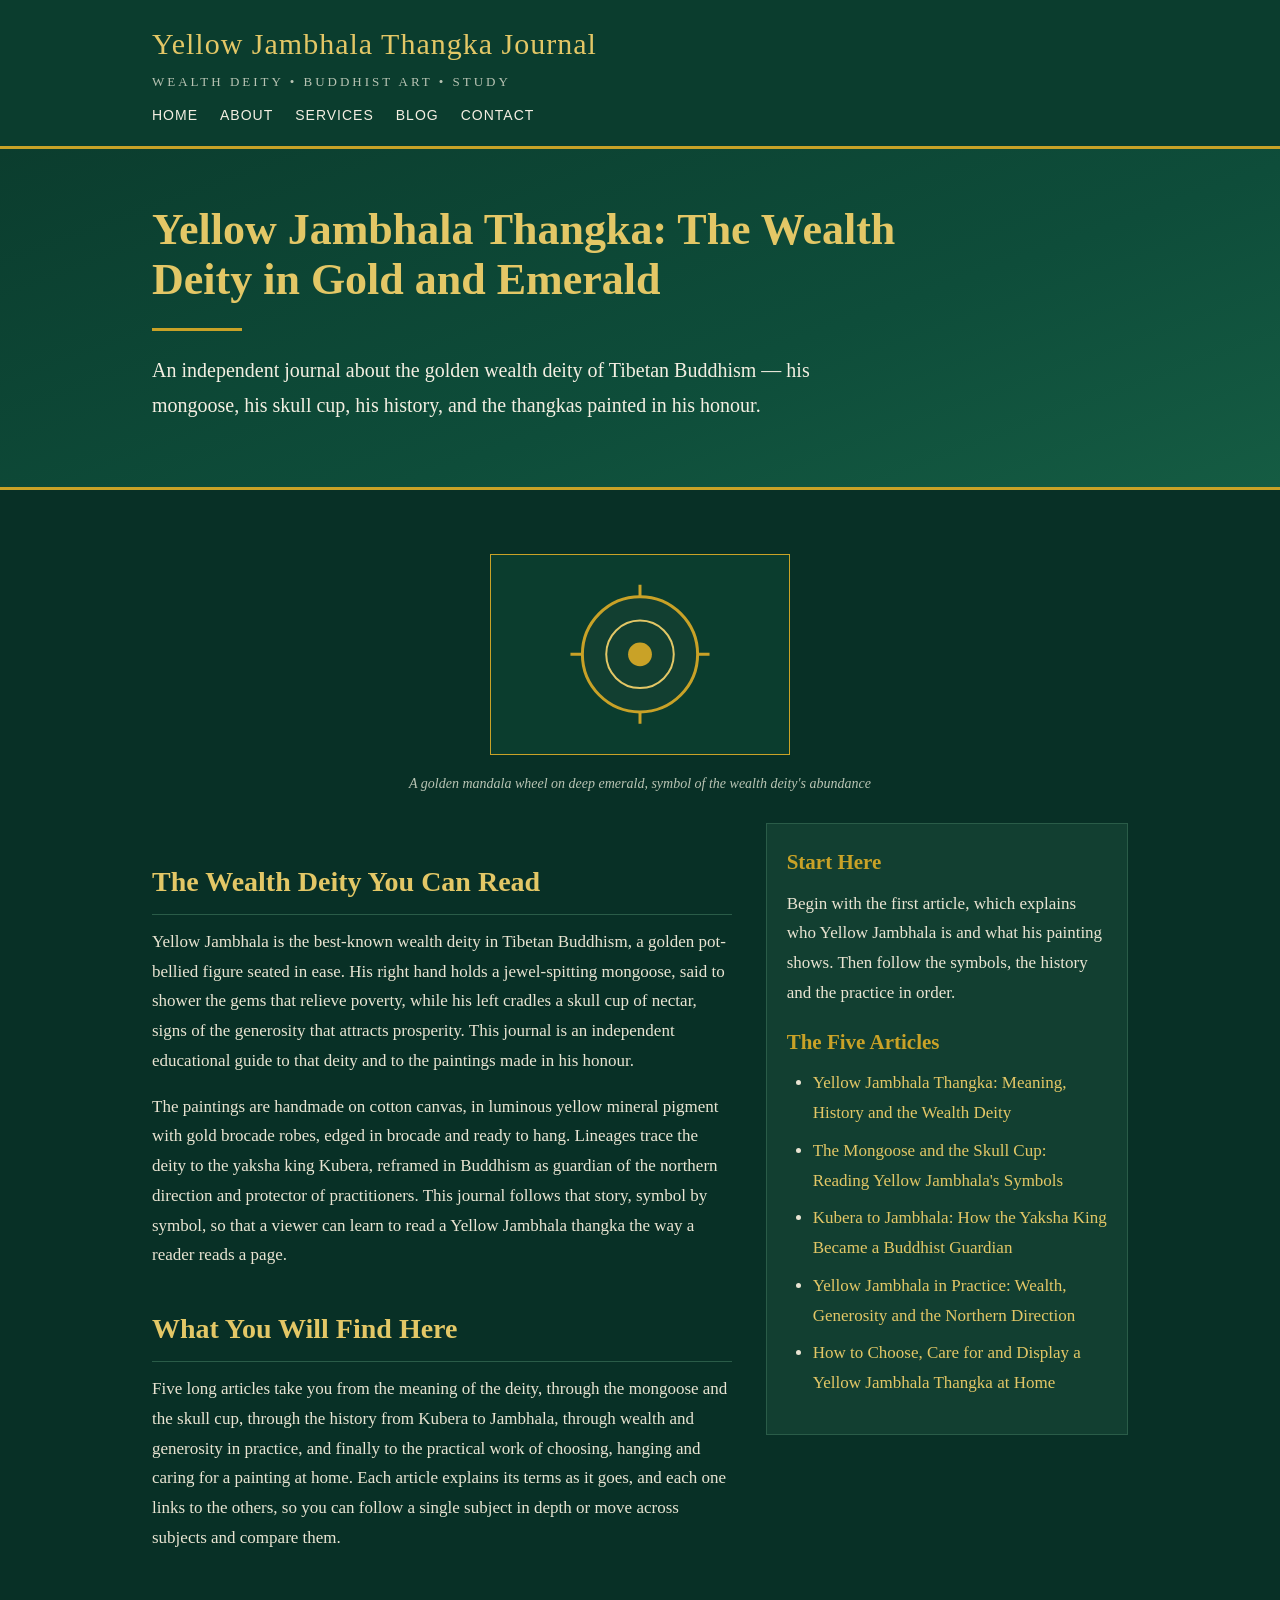
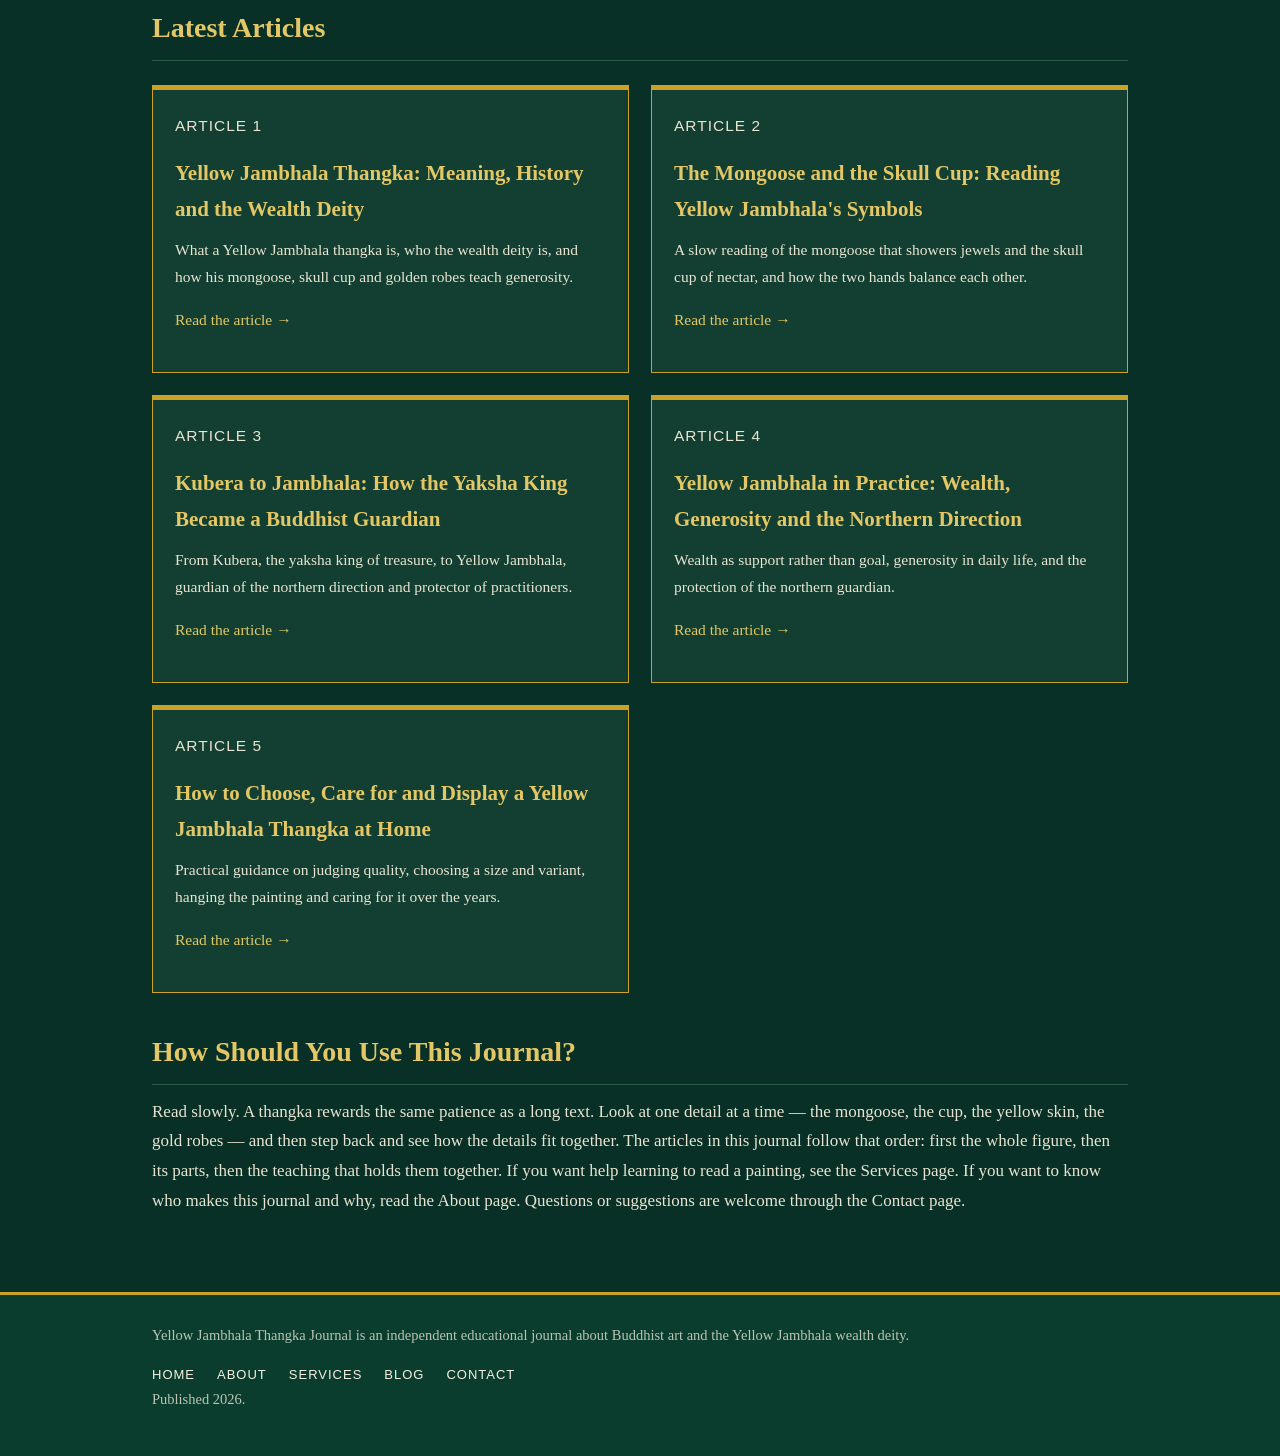
<file: index.html>
<!DOCTYPE html>
<html lang="en">
<head>
<meta charset="utf-8">
<meta name="viewport" content="width=device-width, initial-scale=1">
<title>Yellow Jambhala Thangka | Wealth Deity Guide & Journal</title>
<meta name="description" content="An independent educational journal about Yellow Jambhala, the Tibetan Buddhist wealth deity: his symbols, his history from Kubera, and his thangka paintings.">
<meta name="robots" content="index, follow">
<link rel="canonical" href="https://saritabasnet1.github.io/yellow-jambhala-thangka/">
<meta property="og:title" content="Yellow Jambhala Thangka | Wealth Deity Guide & Journal">
<meta property="og:description" content="An independent educational journal about Yellow Jambhala, the Tibetan Buddhist wealth deity: his symbols, his history from Kubera, and his thangka paintings.">
<meta property="og:type" content="website">
<meta property="og:url" content="https://saritabasnet1.github.io/yellow-jambhala-thangka/">
<meta property="og:site_name" content="Yellow Jambhala Thangka Journal">
<link rel="stylesheet" href="style.css">
<script type="application/ld+json">{"@context":"https://schema.org","@type":"WebSite","name":"Yellow Jambhala Thangka Journal","url":"https://saritabasnet1.github.io/yellow-jambhala-thangka/"}</script>
</head>
<body>
<header><div class="wrap"><div class="brand">Yellow Jambhala Thangka Journal<small>Wealth Deity • Buddhist Art • Study</small></div><nav><a href="index.html">Home</a><a href="about.html">About</a><a href="services.html">Services</a><a href="blog.html">Blog</a><a href="contact.html">Contact</a></nav></div></header>
<section class="hero"><div class="wrap"><h1 class="hero-title">Yellow Jambhala Thangka: The Wealth Deity in Gold and Emerald</h1><div class="rule"></div><p class="lede">An independent journal about the golden wealth deity of Tibetan Buddhism — his mongoose, his skull cup, his history, and the thangkas painted in his honour.</p></div></section>
<main><div class="wrap"><figure><svg width="300" height="200" viewBox="0 0 300 200" role="img" aria-label="A golden mandala wheel on deep emerald, symbol of the wealth deity's abundance"><rect width="300" height="200" fill="#0b3d2e"/><circle cx="150" cy="100" r="58" fill="#123f31" stroke="#c9a227" stroke-width="3"/><circle cx="150" cy="100" r="34" fill="none" stroke="#e3c766" stroke-width="2"/><circle cx="150" cy="100" r="12" fill="#c9a227"/><path d="M150 42 L150 30 M150 170 L150 158 M92 100 L80 100 M220 100 L208 100" stroke="#c9a227" stroke-width="3"/></svg><figcaption>A golden mandala wheel on deep emerald, symbol of the wealth deity's abundance</figcaption></figure><div class="two"><div><h2>The Wealth Deity You Can Read</h2><p>Yellow Jambhala is the best-known wealth deity in Tibetan Buddhism, a golden pot-bellied figure seated in ease. His right hand holds a jewel-spitting mongoose, said to shower the gems that relieve poverty, while his left cradles a skull cup of nectar, signs of the generosity that attracts prosperity. This journal is an independent educational guide to that deity and to the paintings made in his honour.</p><p>The paintings are handmade on cotton canvas, in luminous yellow mineral pigment with gold brocade robes, edged in brocade and ready to hang. Lineages trace the deity to the yaksha king Kubera, reframed in Buddhism as guardian of the northern direction and protector of practitioners. This journal follows that story, symbol by symbol, so that a viewer can learn to read a Yellow Jambhala thangka the way a reader reads a page.</p><h2>What You Will Find Here</h2><p>Five long articles take you from the meaning of the deity, through the mongoose and the skull cup, through the history from Kubera to Jambhala, through wealth and generosity in practice, and finally to the practical work of choosing, hanging and caring for a painting at home. Each article explains its terms as it goes, and each one links to the others, so you can follow a single subject in depth or move across subjects and compare them.</p></div><aside><h3>Start Here</h3><p>Begin with the first article, which explains who Yellow Jambhala is and what his painting shows. Then follow the symbols, the history and the practice in order.</p><h3>The Five Articles</h3><ul><li><a href="articles/article-1.html">Yellow Jambhala Thangka: Meaning, History and the Wealth Deity</a></li><li><a href="articles/article-2.html">The Mongoose and the Skull Cup: Reading Yellow Jambhala's Symbols</a></li><li><a href="articles/article-3.html">Kubera to Jambhala: How the Yaksha King Became a Buddhist Guardian</a></li><li><a href="articles/article-4.html">Yellow Jambhala in Practice: Wealth, Generosity and the Northern Direction</a></li><li><a href="articles/article-5.html">How to Choose, Care for and Display a Yellow Jambhala Thangka at Home</a></li></ul></aside></div><h2>Latest Articles</h2><div class="grid"><div class="card"><p class="meta">Article 1</p><h3><a href="articles/article-1.html">Yellow Jambhala Thangka: Meaning, History and the Wealth Deity</a></h3><p>What a Yellow Jambhala thangka is, who the wealth deity is, and how his mongoose, skull cup and golden robes teach generosity.</p><p><a href="articles/article-1.html">Read the article &rarr;</a></p></div><div class="card"><p class="meta">Article 2</p><h3><a href="articles/article-2.html">The Mongoose and the Skull Cup: Reading Yellow Jambhala's Symbols</a></h3><p>A slow reading of the mongoose that showers jewels and the skull cup of nectar, and how the two hands balance each other.</p><p><a href="articles/article-2.html">Read the article &rarr;</a></p></div><div class="card"><p class="meta">Article 3</p><h3><a href="articles/article-3.html">Kubera to Jambhala: How the Yaksha King Became a Buddhist Guardian</a></h3><p>From Kubera, the yaksha king of treasure, to Yellow Jambhala, guardian of the northern direction and protector of practitioners.</p><p><a href="articles/article-3.html">Read the article &rarr;</a></p></div><div class="card"><p class="meta">Article 4</p><h3><a href="articles/article-4.html">Yellow Jambhala in Practice: Wealth, Generosity and the Northern Direction</a></h3><p>Wealth as support rather than goal, generosity in daily life, and the protection of the northern guardian.</p><p><a href="articles/article-4.html">Read the article &rarr;</a></p></div><div class="card"><p class="meta">Article 5</p><h3><a href="articles/article-5.html">How to Choose, Care for and Display a Yellow Jambhala Thangka at Home</a></h3><p>Practical guidance on judging quality, choosing a size and variant, hanging the painting and caring for it over the years.</p><p><a href="articles/article-5.html">Read the article &rarr;</a></p></div></div><h2>How Should You Use This Journal?</h2><p>Read slowly. A thangka rewards the same patience as a long text. Look at one detail at a time — the mongoose, the cup, the yellow skin, the gold robes — and then step back and see how the details fit together. The articles in this journal follow that order: first the whole figure, then its parts, then the teaching that holds them together. If you want help learning to read a painting, see the Services page. If you want to know who makes this journal and why, read the About page. Questions or suggestions are welcome through the Contact page.</p></div></main>
<footer><div class="wrap"><p>Yellow Jambhala Thangka Journal is an independent educational journal about Buddhist art and the Yellow Jambhala wealth deity.</p><nav><a href="index.html">Home</a><a href="about.html">About</a><a href="services.html">Services</a><a href="blog.html">Blog</a><a href="contact.html">Contact</a></nav><p>Published 2026.</p></div></footer>
</body>
</html>
</file>
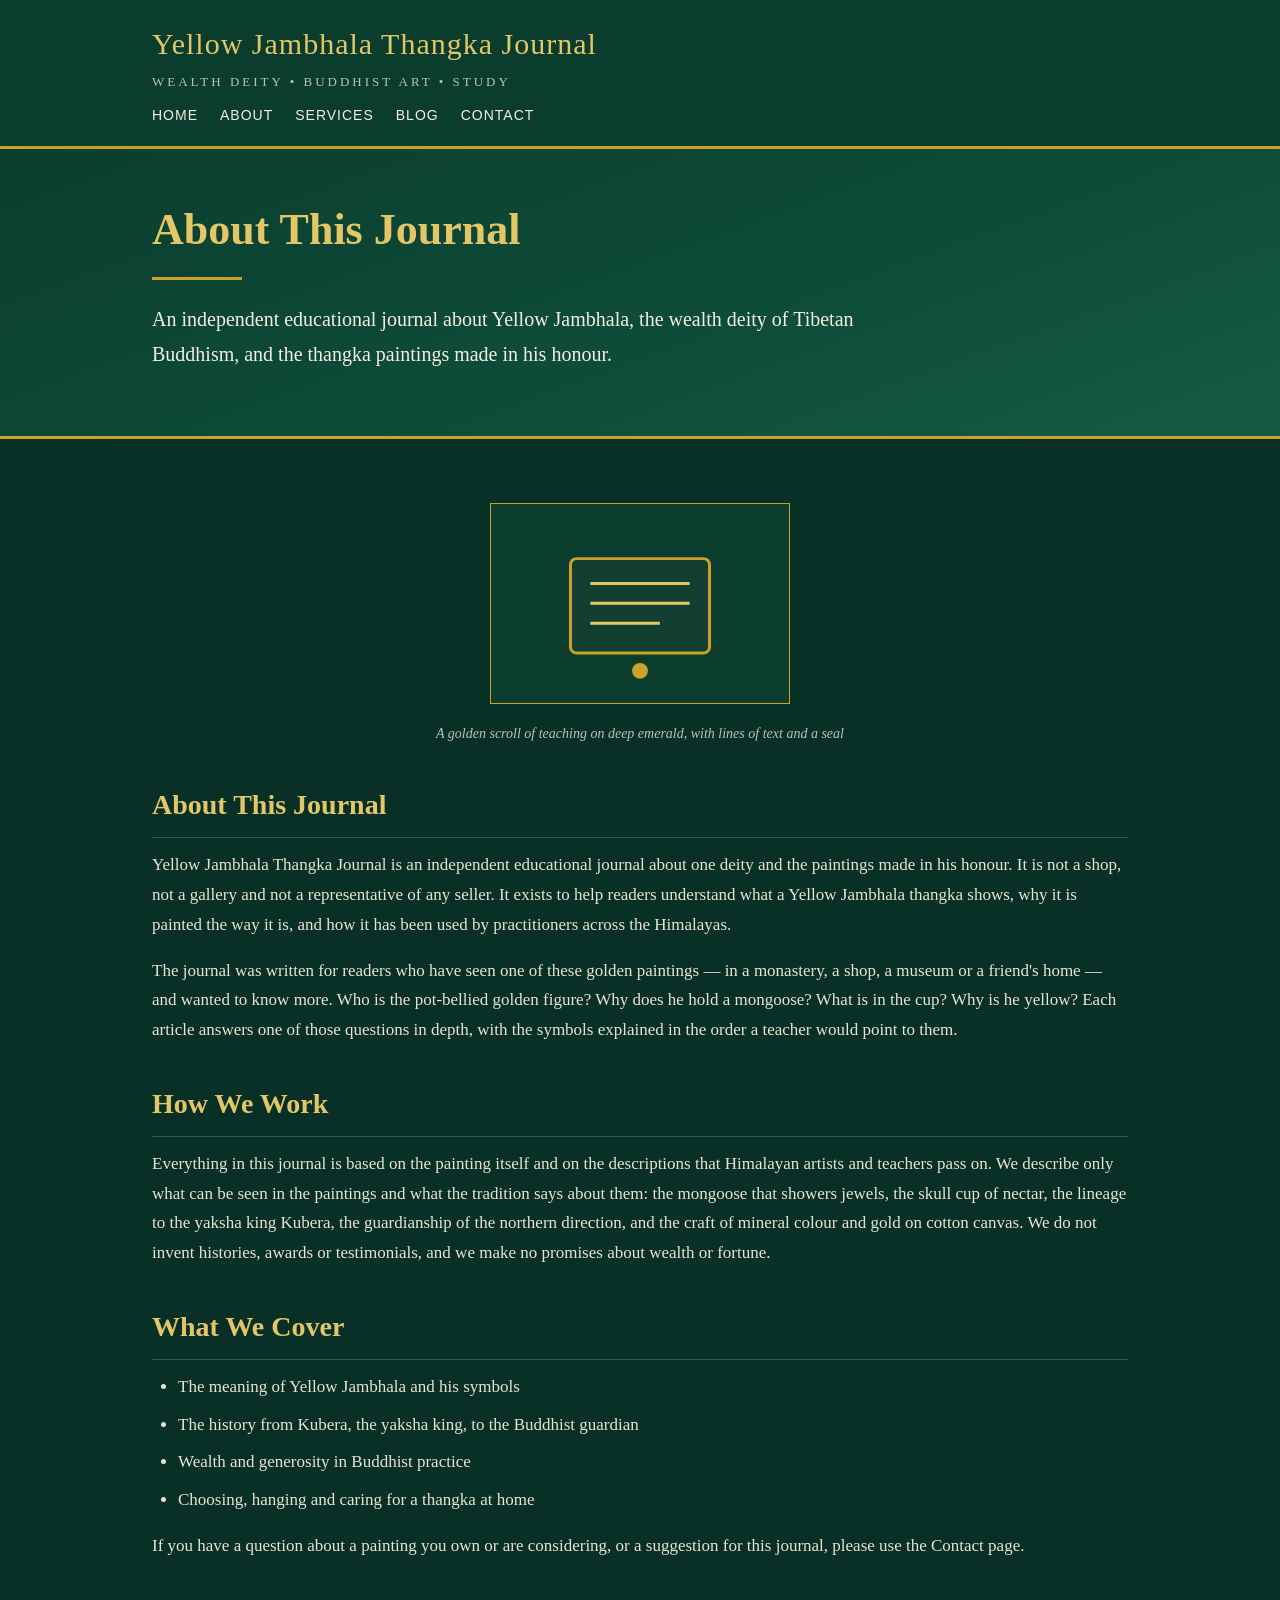
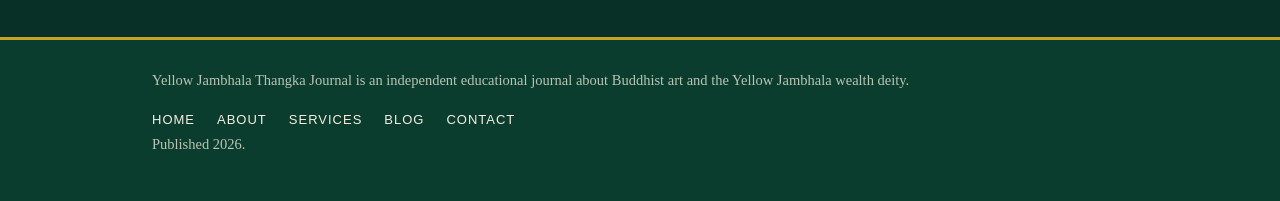
<file: about.html>
<!DOCTYPE html>
<html lang="en">
<head>
<meta charset="utf-8">
<meta name="viewport" content="width=device-width, initial-scale=1">
<title>About — Yellow Jambhala Thangka Journal</title>
<meta name="description" content="About the Yellow Jambhala Thangka Journal: an independent educational guide to the wealth deity, his symbols and his paintings.">
<meta name="robots" content="index, follow">
<link rel="canonical" href="https://saritabasnet1.github.io/yellow-jambhala-thangka/about.html">
<meta property="og:title" content="About — Yellow Jambhala Thangka Journal">
<meta property="og:description" content="About the Yellow Jambhala Thangka Journal: an independent educational guide to the wealth deity, his symbols and his paintings.">
<meta property="og:type" content="website">
<meta property="og:url" content="https://saritabasnet1.github.io/yellow-jambhala-thangka/about.html">
<meta property="og:site_name" content="Yellow Jambhala Thangka Journal">
<link rel="stylesheet" href="style.css">

</head>
<body>
<header><div class="wrap"><div class="brand">Yellow Jambhala Thangka Journal<small>Wealth Deity • Buddhist Art • Study</small></div><nav><a href="index.html">Home</a><a href="about.html">About</a><a href="services.html">Services</a><a href="blog.html">Blog</a><a href="contact.html">Contact</a></nav></div></header>
<section class="hero"><div class="wrap"><h1 class="hero-title">About This Journal</h1><div class="rule"></div><p class="lede">An independent educational journal about Yellow Jambhala, the wealth deity of Tibetan Buddhism, and the thangka paintings made in his honour.</p></div></section>
<main><div class="wrap"><figure><svg width="300" height="200" viewBox="0 0 300 200" role="img" aria-label="A golden scroll of teaching on deep emerald, with lines of text and a seal"><rect width="300" height="200" fill="#0b3d2e"/><rect x="80" y="55" width="140" height="95" rx="6" fill="#123f31" stroke="#c9a227" stroke-width="3"/><path d="M100 80 L200 80 M100 100 L200 100 M100 120 L170 120" stroke="#e3c766" stroke-width="3"/><circle cx="150" cy="168" r="8" fill="#c9a227"/></svg><figcaption>A golden scroll of teaching on deep emerald, with lines of text and a seal</figcaption></figure><h2>About This Journal</h2><p>Yellow Jambhala Thangka Journal is an independent educational journal about one deity and the paintings made in his honour. It is not a shop, not a gallery and not a representative of any seller. It exists to help readers understand what a Yellow Jambhala thangka shows, why it is painted the way it is, and how it has been used by practitioners across the Himalayas.</p><p>The journal was written for readers who have seen one of these golden paintings — in a monastery, a shop, a museum or a friend's home — and wanted to know more. Who is the pot-bellied golden figure? Why does he hold a mongoose? What is in the cup? Why is he yellow? Each article answers one of those questions in depth, with the symbols explained in the order a teacher would point to them.</p><h2>How We Work</h2><p>Everything in this journal is based on the painting itself and on the descriptions that Himalayan artists and teachers pass on. We describe only what can be seen in the paintings and what the tradition says about them: the mongoose that showers jewels, the skull cup of nectar, the lineage to the yaksha king Kubera, the guardianship of the northern direction, and the craft of mineral colour and gold on cotton canvas. We do not invent histories, awards or testimonials, and we make no promises about wealth or fortune.</p><h2>What We Cover</h2><ul><li>The meaning of Yellow Jambhala and his symbols</li><li>The history from Kubera, the yaksha king, to the Buddhist guardian</li><li>Wealth and generosity in Buddhist practice</li><li>Choosing, hanging and caring for a thangka at home</li></ul><p>If you have a question about a painting you own or are considering, or a suggestion for this journal, please use the Contact page.</p></div></main>
<footer><div class="wrap"><p>Yellow Jambhala Thangka Journal is an independent educational journal about Buddhist art and the Yellow Jambhala wealth deity.</p><nav><a href="index.html">Home</a><a href="about.html">About</a><a href="services.html">Services</a><a href="blog.html">Blog</a><a href="contact.html">Contact</a></nav><p>Published 2026.</p></div></footer>
</body>
</html>
</file>
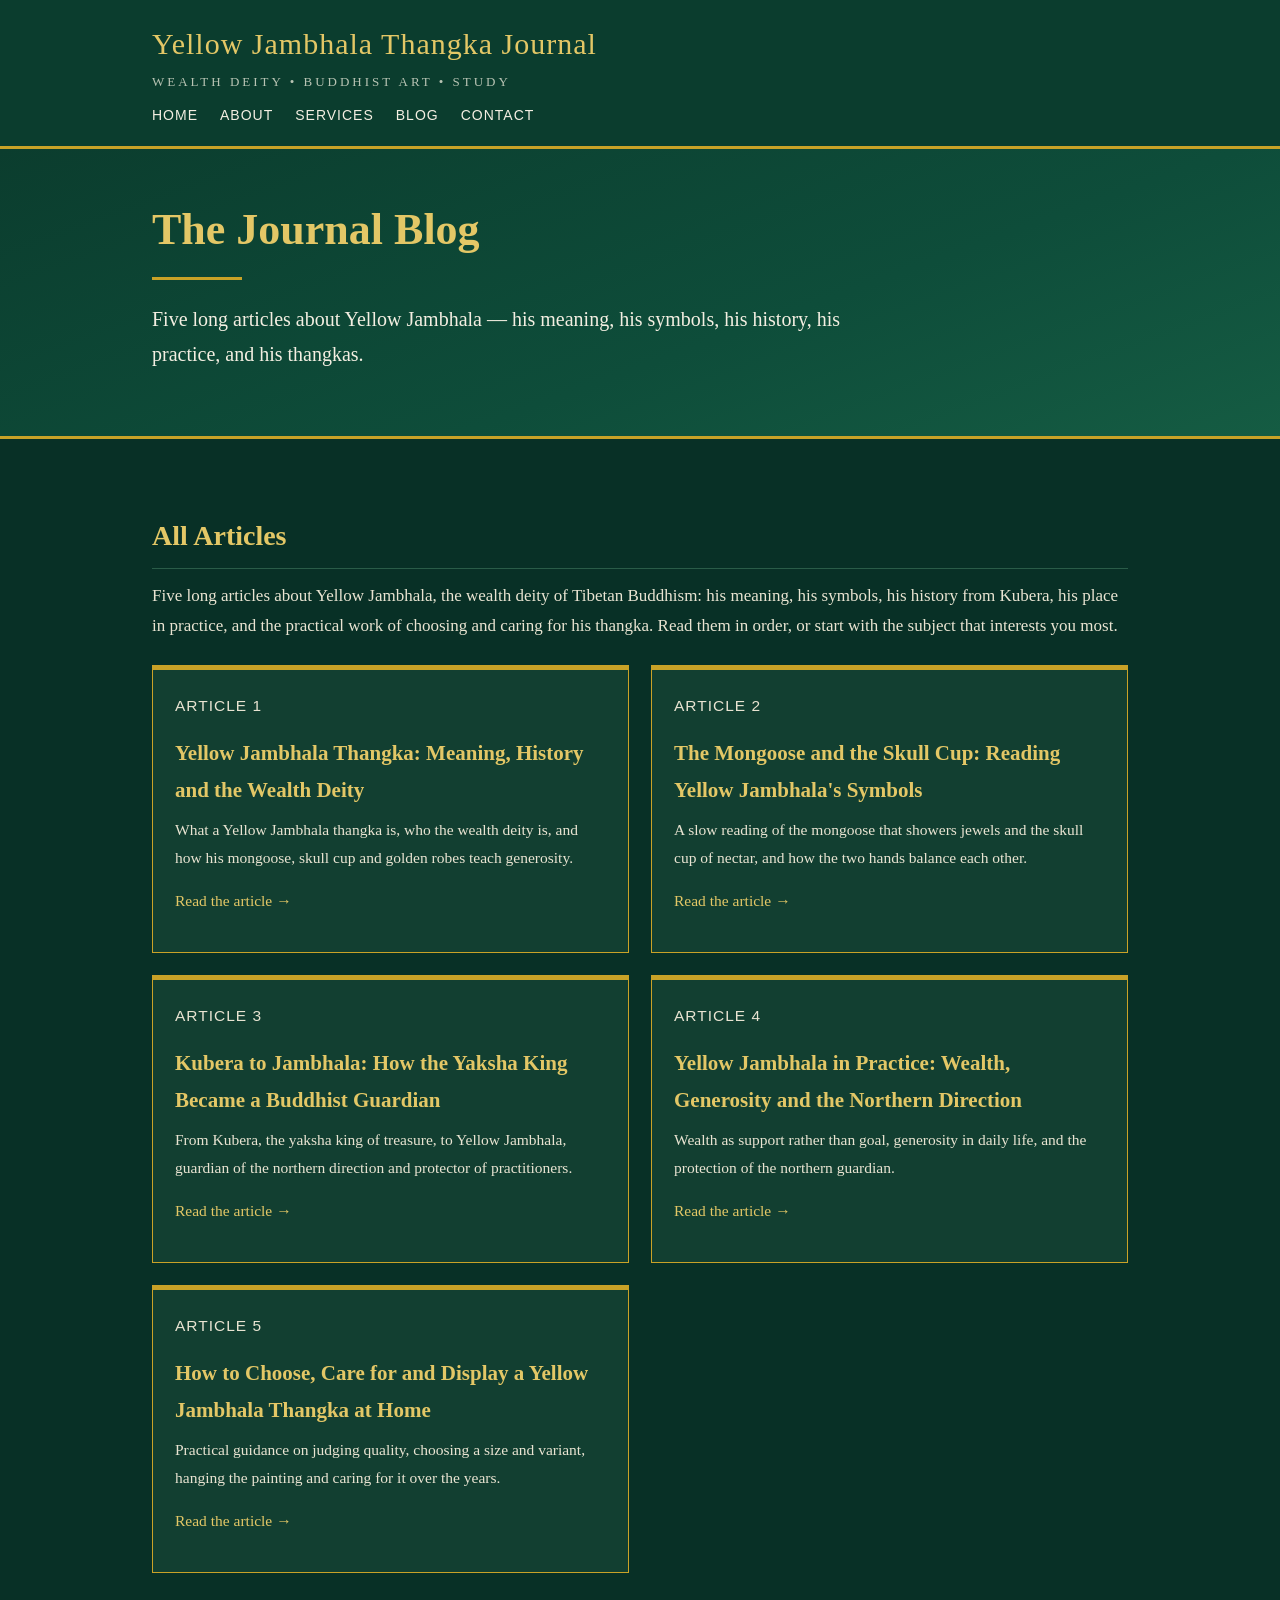
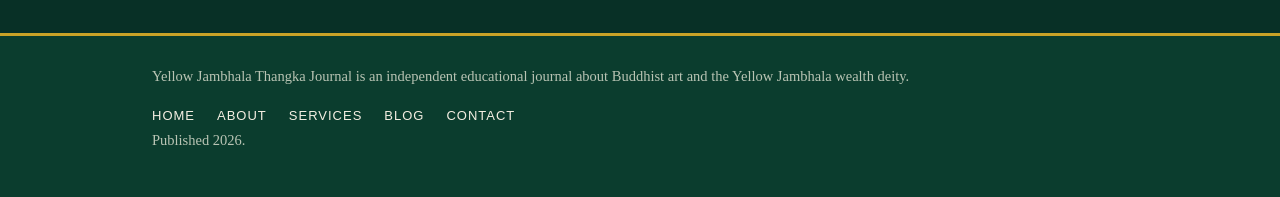
<file: blog.html>
<!DOCTYPE html>
<html lang="en">
<head>
<meta charset="utf-8">
<meta name="viewport" content="width=device-width, initial-scale=1">
<title>Blog — Yellow Jambhala Thangka Journal</title>
<meta name="description" content="All articles from the Yellow Jambhala Thangka Journal: meaning, symbols, history from Kubera, practice, and choosing and caring for a thangka.">
<meta name="robots" content="index, follow">
<link rel="canonical" href="https://saritabasnet1.github.io/yellow-jambhala-thangka/blog.html">
<meta property="og:title" content="Blog — Yellow Jambhala Thangka Journal">
<meta property="og:description" content="All articles from the Yellow Jambhala Thangka Journal: meaning, symbols, history from Kubera, practice, and choosing and caring for a thangka.">
<meta property="og:type" content="website">
<meta property="og:url" content="https://saritabasnet1.github.io/yellow-jambhala-thangka/blog.html">
<meta property="og:site_name" content="Yellow Jambhala Thangka Journal">
<link rel="stylesheet" href="style.css">

</head>
<body>
<header><div class="wrap"><div class="brand">Yellow Jambhala Thangka Journal<small>Wealth Deity • Buddhist Art • Study</small></div><nav><a href="index.html">Home</a><a href="about.html">About</a><a href="services.html">Services</a><a href="blog.html">Blog</a><a href="contact.html">Contact</a></nav></div></header>
<section class="hero"><div class="wrap"><h1 class="hero-title">The Journal Blog</h1><div class="rule"></div><p class="lede">Five long articles about Yellow Jambhala — his meaning, his symbols, his history, his practice, and his thangkas.</p></div></section>
<main><div class="wrap"><h2>All Articles</h2><p>Five long articles about Yellow Jambhala, the wealth deity of Tibetan Buddhism: his meaning, his symbols, his history from Kubera, his place in practice, and the practical work of choosing and caring for his thangka. Read them in order, or start with the subject that interests you most.</p><div class="grid"><div class="card"><p class="meta">Article 1</p><h3><a href="articles/article-1.html">Yellow Jambhala Thangka: Meaning, History and the Wealth Deity</a></h3><p>What a Yellow Jambhala thangka is, who the wealth deity is, and how his mongoose, skull cup and golden robes teach generosity.</p><p><a href="articles/article-1.html">Read the article &rarr;</a></p></div><div class="card"><p class="meta">Article 2</p><h3><a href="articles/article-2.html">The Mongoose and the Skull Cup: Reading Yellow Jambhala's Symbols</a></h3><p>A slow reading of the mongoose that showers jewels and the skull cup of nectar, and how the two hands balance each other.</p><p><a href="articles/article-2.html">Read the article &rarr;</a></p></div><div class="card"><p class="meta">Article 3</p><h3><a href="articles/article-3.html">Kubera to Jambhala: How the Yaksha King Became a Buddhist Guardian</a></h3><p>From Kubera, the yaksha king of treasure, to Yellow Jambhala, guardian of the northern direction and protector of practitioners.</p><p><a href="articles/article-3.html">Read the article &rarr;</a></p></div><div class="card"><p class="meta">Article 4</p><h3><a href="articles/article-4.html">Yellow Jambhala in Practice: Wealth, Generosity and the Northern Direction</a></h3><p>Wealth as support rather than goal, generosity in daily life, and the protection of the northern guardian.</p><p><a href="articles/article-4.html">Read the article &rarr;</a></p></div><div class="card"><p class="meta">Article 5</p><h3><a href="articles/article-5.html">How to Choose, Care for and Display a Yellow Jambhala Thangka at Home</a></h3><p>Practical guidance on judging quality, choosing a size and variant, hanging the painting and caring for it over the years.</p><p><a href="articles/article-5.html">Read the article &rarr;</a></p></div></div></div></main>
<footer><div class="wrap"><p>Yellow Jambhala Thangka Journal is an independent educational journal about Buddhist art and the Yellow Jambhala wealth deity.</p><nav><a href="index.html">Home</a><a href="about.html">About</a><a href="services.html">Services</a><a href="blog.html">Blog</a><a href="contact.html">Contact</a></nav><p>Published 2026.</p></div></footer>
</body>
</html>
</file>
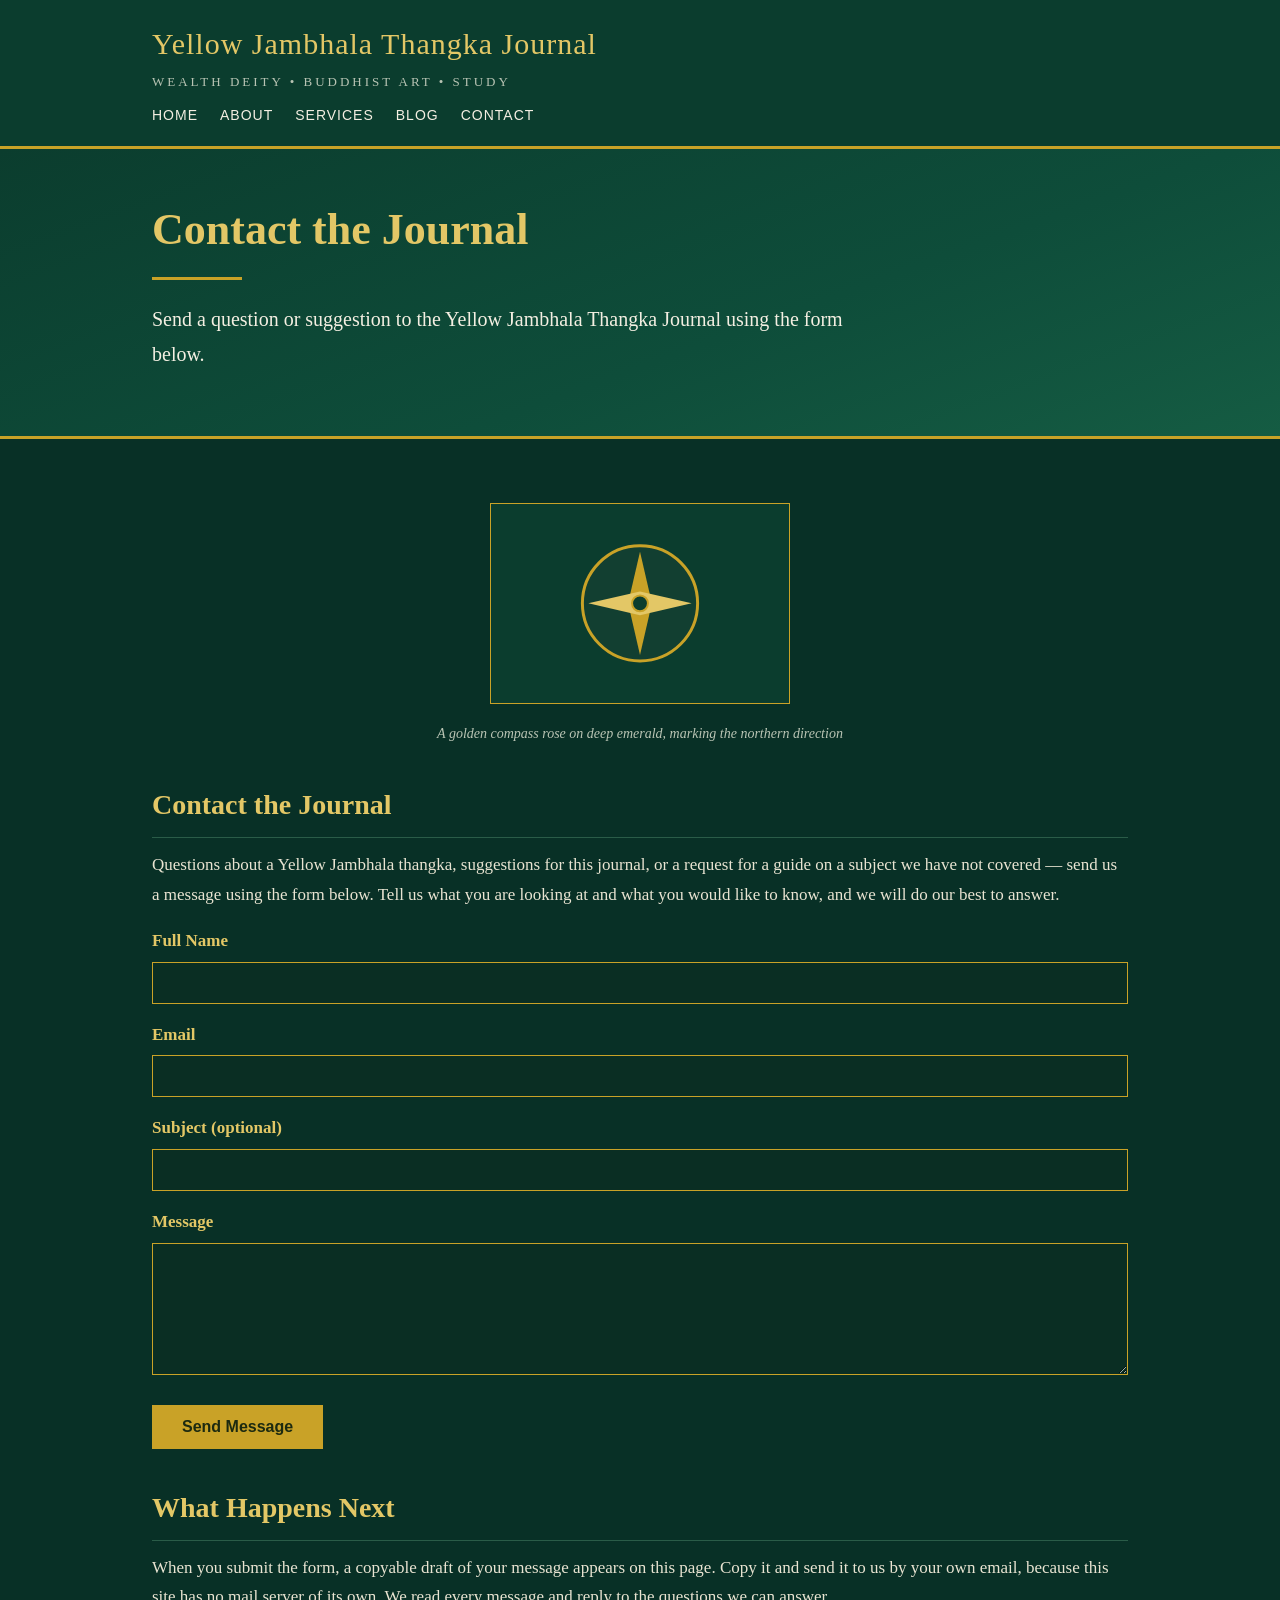
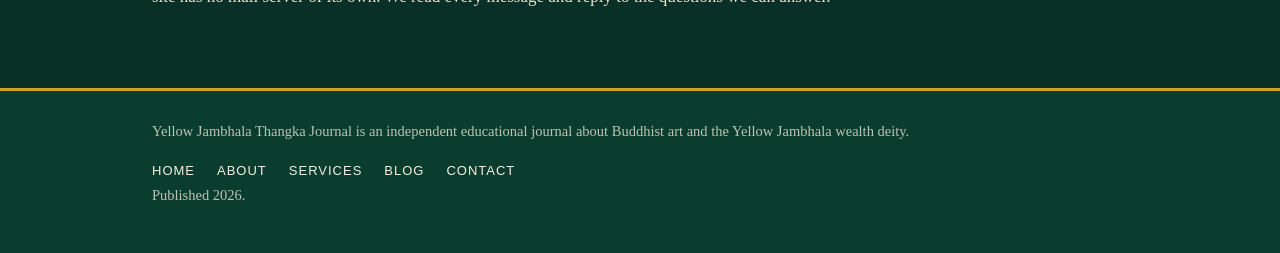
<file: contact.html>
<!DOCTYPE html>
<html lang="en">
<head>
<meta charset="utf-8">
<meta name="viewport" content="width=device-width, initial-scale=1">
<title>Contact — Yellow Jambhala Thangka Journal</title>
<meta name="description" content="Contact the Yellow Jambhala Thangka Journal with questions about the wealth deity, his symbols, or choosing and caring for a thangka.">
<meta name="robots" content="index, follow">
<link rel="canonical" href="https://saritabasnet1.github.io/yellow-jambhala-thangka/contact.html">
<meta property="og:title" content="Contact — Yellow Jambhala Thangka Journal">
<meta property="og:description" content="Contact the Yellow Jambhala Thangka Journal with questions about the wealth deity, his symbols, or choosing and caring for a thangka.">
<meta property="og:type" content="website">
<meta property="og:url" content="https://saritabasnet1.github.io/yellow-jambhala-thangka/contact.html">
<meta property="og:site_name" content="Yellow Jambhala Thangka Journal">
<link rel="stylesheet" href="style.css">

</head>
<body>
<header><div class="wrap"><div class="brand">Yellow Jambhala Thangka Journal<small>Wealth Deity • Buddhist Art • Study</small></div><nav><a href="index.html">Home</a><a href="about.html">About</a><a href="services.html">Services</a><a href="blog.html">Blog</a><a href="contact.html">Contact</a></nav></div></header>
<section class="hero"><div class="wrap"><h1 class="hero-title">Contact the Journal</h1><div class="rule"></div><p class="lede">Send a question or suggestion to the Yellow Jambhala Thangka Journal using the form below.</p></div></section>
<main><div class="wrap"><figure><svg width="300" height="200" viewBox="0 0 300 200" role="img" aria-label="A golden compass rose on deep emerald, marking the northern direction"><rect width="300" height="200" fill="#0b3d2e"/><circle cx="150" cy="100" r="58" fill="#123f31" stroke="#c9a227" stroke-width="3"/><path d="M150 48 L162 100 L150 152 L138 100 Z" fill="#c9a227"/><path d="M98 100 L150 88 L202 100 L150 112 Z" fill="#e3c766"/><circle cx="150" cy="100" r="8" fill="#0b3d2e" stroke="#c9a227" stroke-width="2"/></svg><figcaption>A golden compass rose on deep emerald, marking the northern direction</figcaption></figure><h2>Contact the Journal</h2><p>Questions about a Yellow Jambhala thangka, suggestions for this journal, or a request for a guide on a subject we have not covered — send us a message using the form below. Tell us what you are looking at and what you would like to know, and we will do our best to answer.</p><form id="contactForm"><label for="fname">Full Name</label><input id="fname" name="fullname" type="text" required><label for="femail">Email</label><input id="femail" name="email" type="email" required><label for="fsubject">Subject (optional)</label><input id="fsubject" name="subject" type="text"><label for="fmessage">Message</label><textarea id="fmessage" name="message" rows="6" required></textarea><button type="submit">Send Message</button></form><div id="draft"></div><script>document.getElementById('contactForm').addEventListener('submit',function(e){e.preventDefault();var d='To: Yellow Jambhala Thangka Journal\nFrom: '+document.getElementById('fname').value+' <'+document.getElementById('femail').value+'>\nSubject: '+document.getElementById('fsubject').value+'\n\n'+document.getElementById('fmessage').value;var el=document.getElementById('draft');el.style.display='block';el.textContent='Your message is ready to copy:\n\n'+d;});</script><h2>What Happens Next</h2><p>When you submit the form, a copyable draft of your message appears on this page. Copy it and send it to us by your own email, because this site has no mail server of its own. We read every message and reply to the questions we can answer.</p></div></main>
<footer><div class="wrap"><p>Yellow Jambhala Thangka Journal is an independent educational journal about Buddhist art and the Yellow Jambhala wealth deity.</p><nav><a href="index.html">Home</a><a href="about.html">About</a><a href="services.html">Services</a><a href="blog.html">Blog</a><a href="contact.html">Contact</a></nav><p>Published 2026.</p></div></footer>
</body>
</html>
</file>
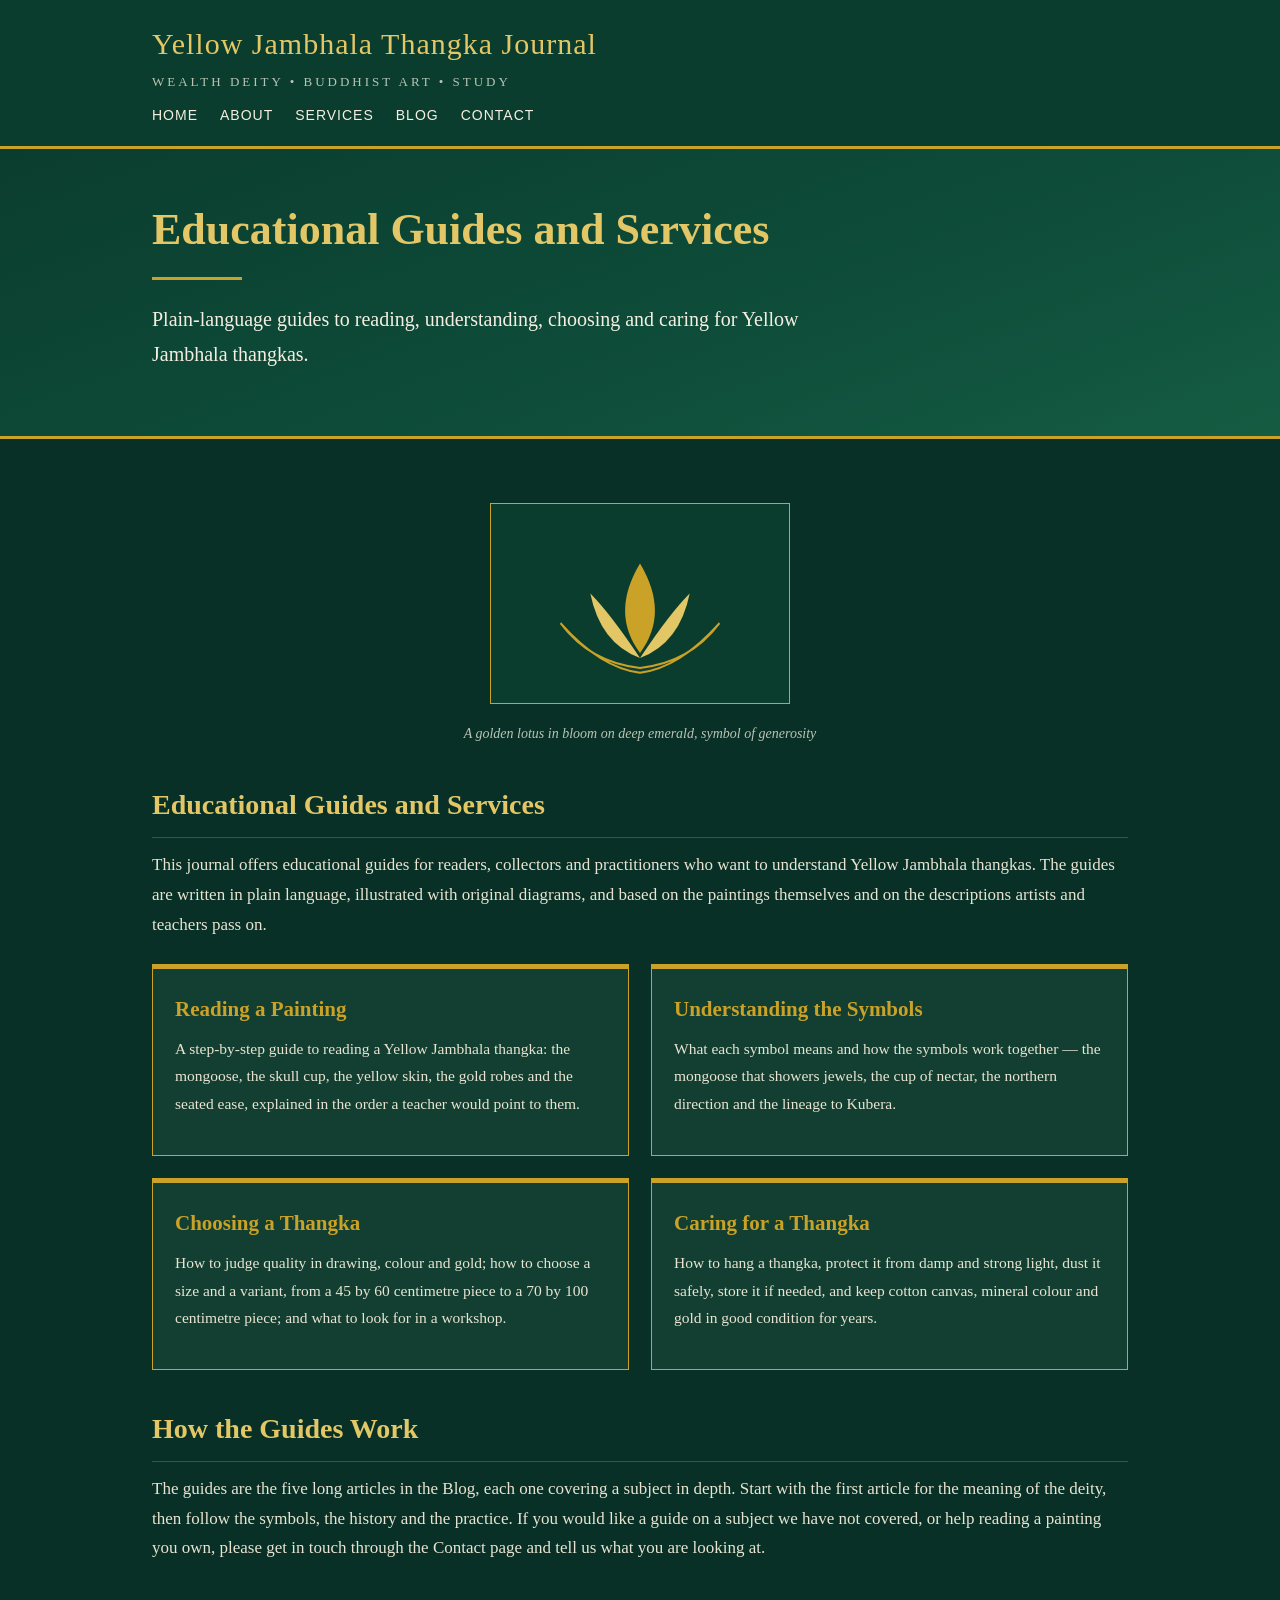
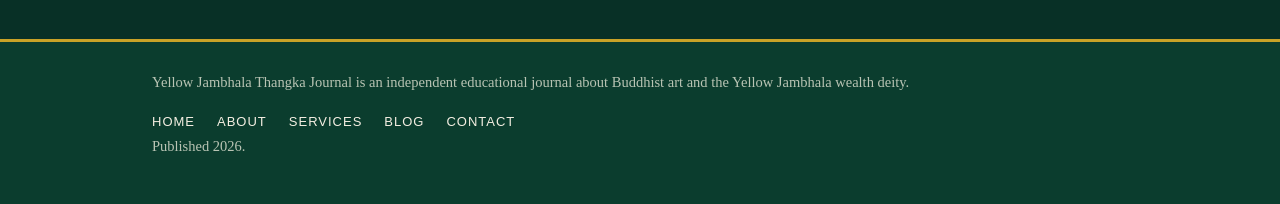
<file: services.html>
<!DOCTYPE html>
<html lang="en">
<head>
<meta charset="utf-8">
<meta name="viewport" content="width=device-width, initial-scale=1">
<title>Services — Yellow Jambhala Thangka Journal</title>
<meta name="description" content="Educational guides from the Yellow Jambhala Thangka Journal: reading a painting, understanding its symbols, choosing and caring for a thangka.">
<meta name="robots" content="index, follow">
<link rel="canonical" href="https://saritabasnet1.github.io/yellow-jambhala-thangka/services.html">
<meta property="og:title" content="Services — Yellow Jambhala Thangka Journal">
<meta property="og:description" content="Educational guides from the Yellow Jambhala Thangka Journal: reading a painting, understanding its symbols, choosing and caring for a thangka.">
<meta property="og:type" content="website">
<meta property="og:url" content="https://saritabasnet1.github.io/yellow-jambhala-thangka/services.html">
<meta property="og:site_name" content="Yellow Jambhala Thangka Journal">
<link rel="stylesheet" href="style.css">

</head>
<body>
<header><div class="wrap"><div class="brand">Yellow Jambhala Thangka Journal<small>Wealth Deity • Buddhist Art • Study</small></div><nav><a href="index.html">Home</a><a href="about.html">About</a><a href="services.html">Services</a><a href="blog.html">Blog</a><a href="contact.html">Contact</a></nav></div></header>
<section class="hero"><div class="wrap"><h1 class="hero-title">Educational Guides and Services</h1><div class="rule"></div><p class="lede">Plain-language guides to reading, understanding, choosing and caring for Yellow Jambhala thangkas.</p></div></section>
<main><div class="wrap"><figure><svg width="300" height="200" viewBox="0 0 300 200" role="img" aria-label="A golden lotus in bloom on deep emerald, symbol of generosity"><rect width="300" height="200" fill="#0b3d2e"/><path d="M150 60 Q120 110 150 150 Q180 110 150 60 Z" fill="#c9a227"/><path d="M100 90 Q110 140 150 155 Q120 110 100 90 Z" fill="#e3c766"/><path d="M200 90 Q190 140 150 155 Q180 110 200 90 Z" fill="#e3c766"/><path d="M70 120 Q100 160 150 165 Q200 160 230 120 Q190 165 150 170 Q110 165 70 120 Z" fill="#123f31" stroke="#c9a227" stroke-width="2"/></svg><figcaption>A golden lotus in bloom on deep emerald, symbol of generosity</figcaption></figure><h2>Educational Guides and Services</h2><p>This journal offers educational guides for readers, collectors and practitioners who want to understand Yellow Jambhala thangkas. The guides are written in plain language, illustrated with original diagrams, and based on the paintings themselves and on the descriptions artists and teachers pass on.</p><div class="grid"><div class="card"><h3>Reading a Painting</h3><p>A step-by-step guide to reading a Yellow Jambhala thangka: the mongoose, the skull cup, the yellow skin, the gold robes and the seated ease, explained in the order a teacher would point to them.</p></div><div class="card"><h3>Understanding the Symbols</h3><p>What each symbol means and how the symbols work together — the mongoose that showers jewels, the cup of nectar, the northern direction and the lineage to Kubera.</p></div><div class="card"><h3>Choosing a Thangka</h3><p>How to judge quality in drawing, colour and gold; how to choose a size and a variant, from a 45 by 60 centimetre piece to a 70 by 100 centimetre piece; and what to look for in a workshop.</p></div><div class="card"><h3>Caring for a Thangka</h3><p>How to hang a thangka, protect it from damp and strong light, dust it safely, store it if needed, and keep cotton canvas, mineral colour and gold in good condition for years.</p></div></div><h2>How the Guides Work</h2><p>The guides are the five long articles in the Blog, each one covering a subject in depth. Start with the first article for the meaning of the deity, then follow the symbols, the history and the practice. If you would like a guide on a subject we have not covered, or help reading a painting you own, please get in touch through the Contact page and tell us what you are looking at.</p></div></main>
<footer><div class="wrap"><p>Yellow Jambhala Thangka Journal is an independent educational journal about Buddhist art and the Yellow Jambhala wealth deity.</p><nav><a href="index.html">Home</a><a href="about.html">About</a><a href="services.html">Services</a><a href="blog.html">Blog</a><a href="contact.html">Contact</a></nav><p>Published 2026.</p></div></footer>
</body>
</html>
</file>
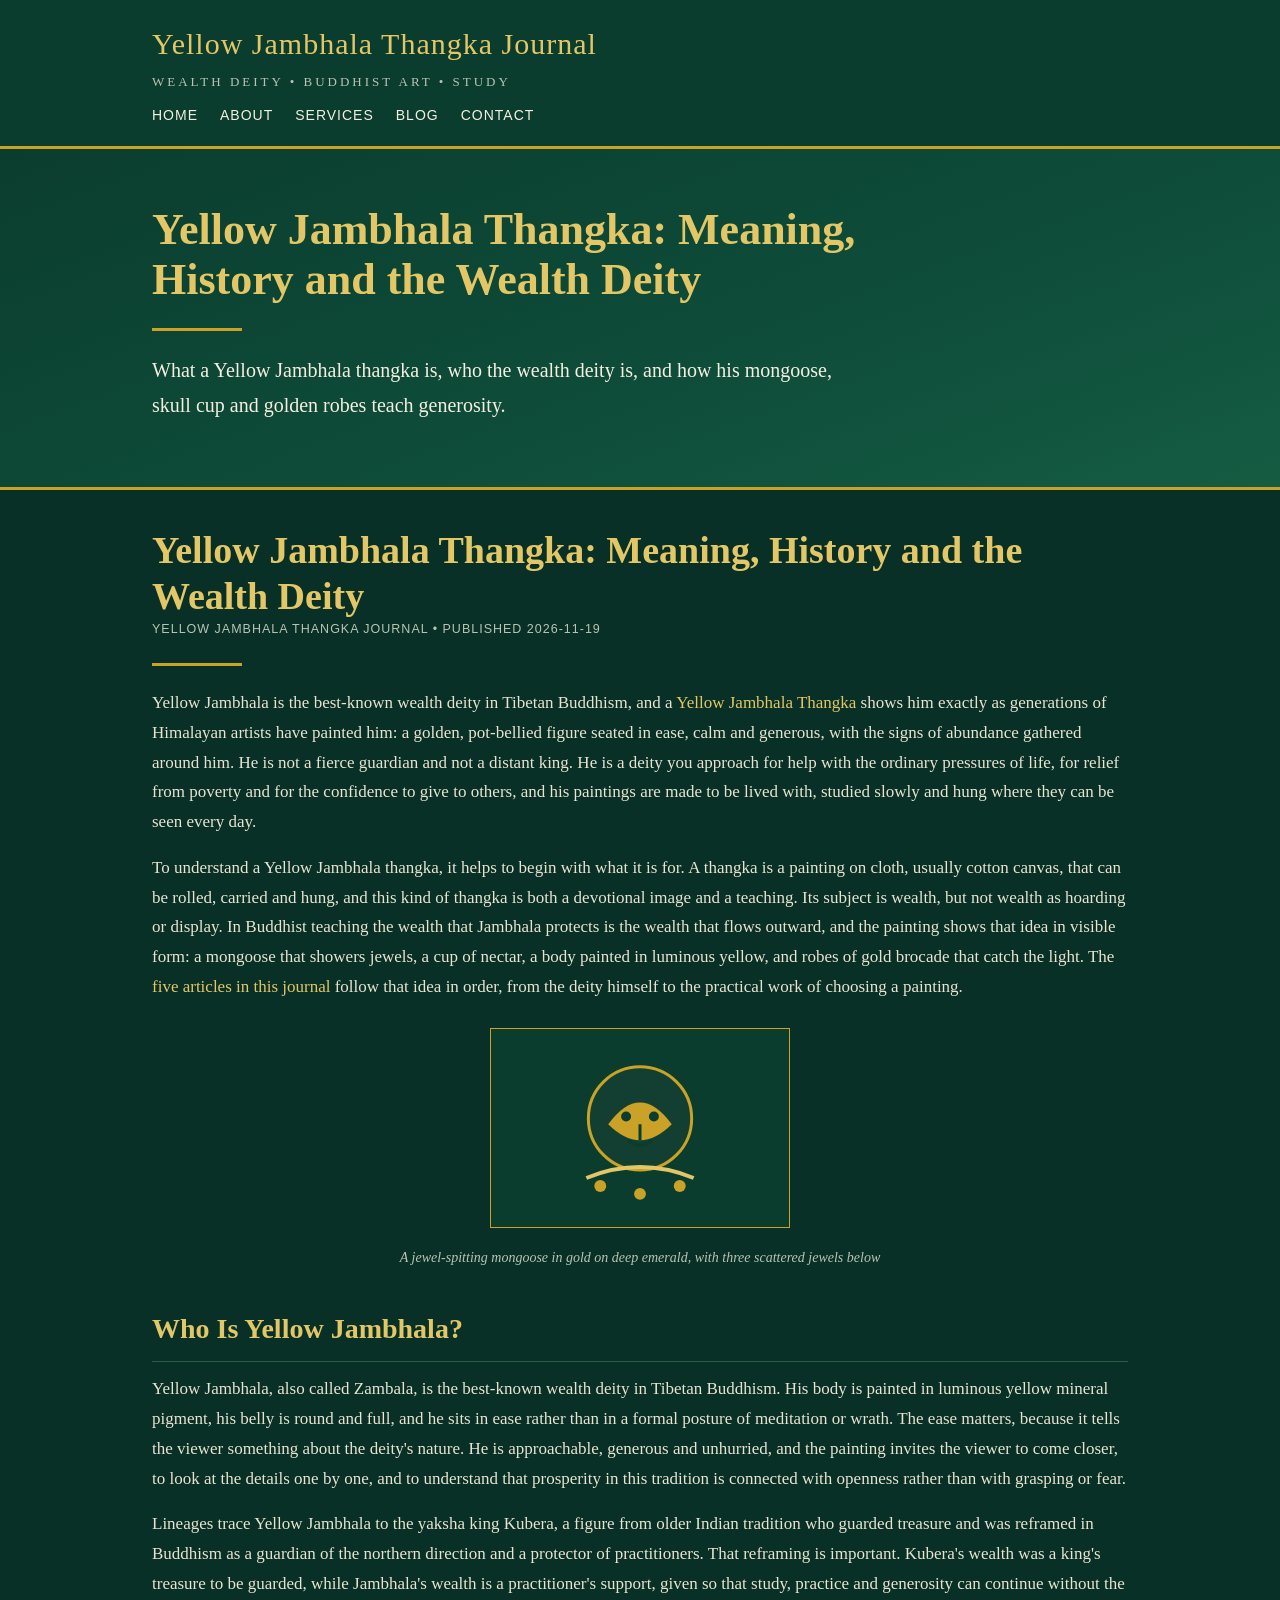
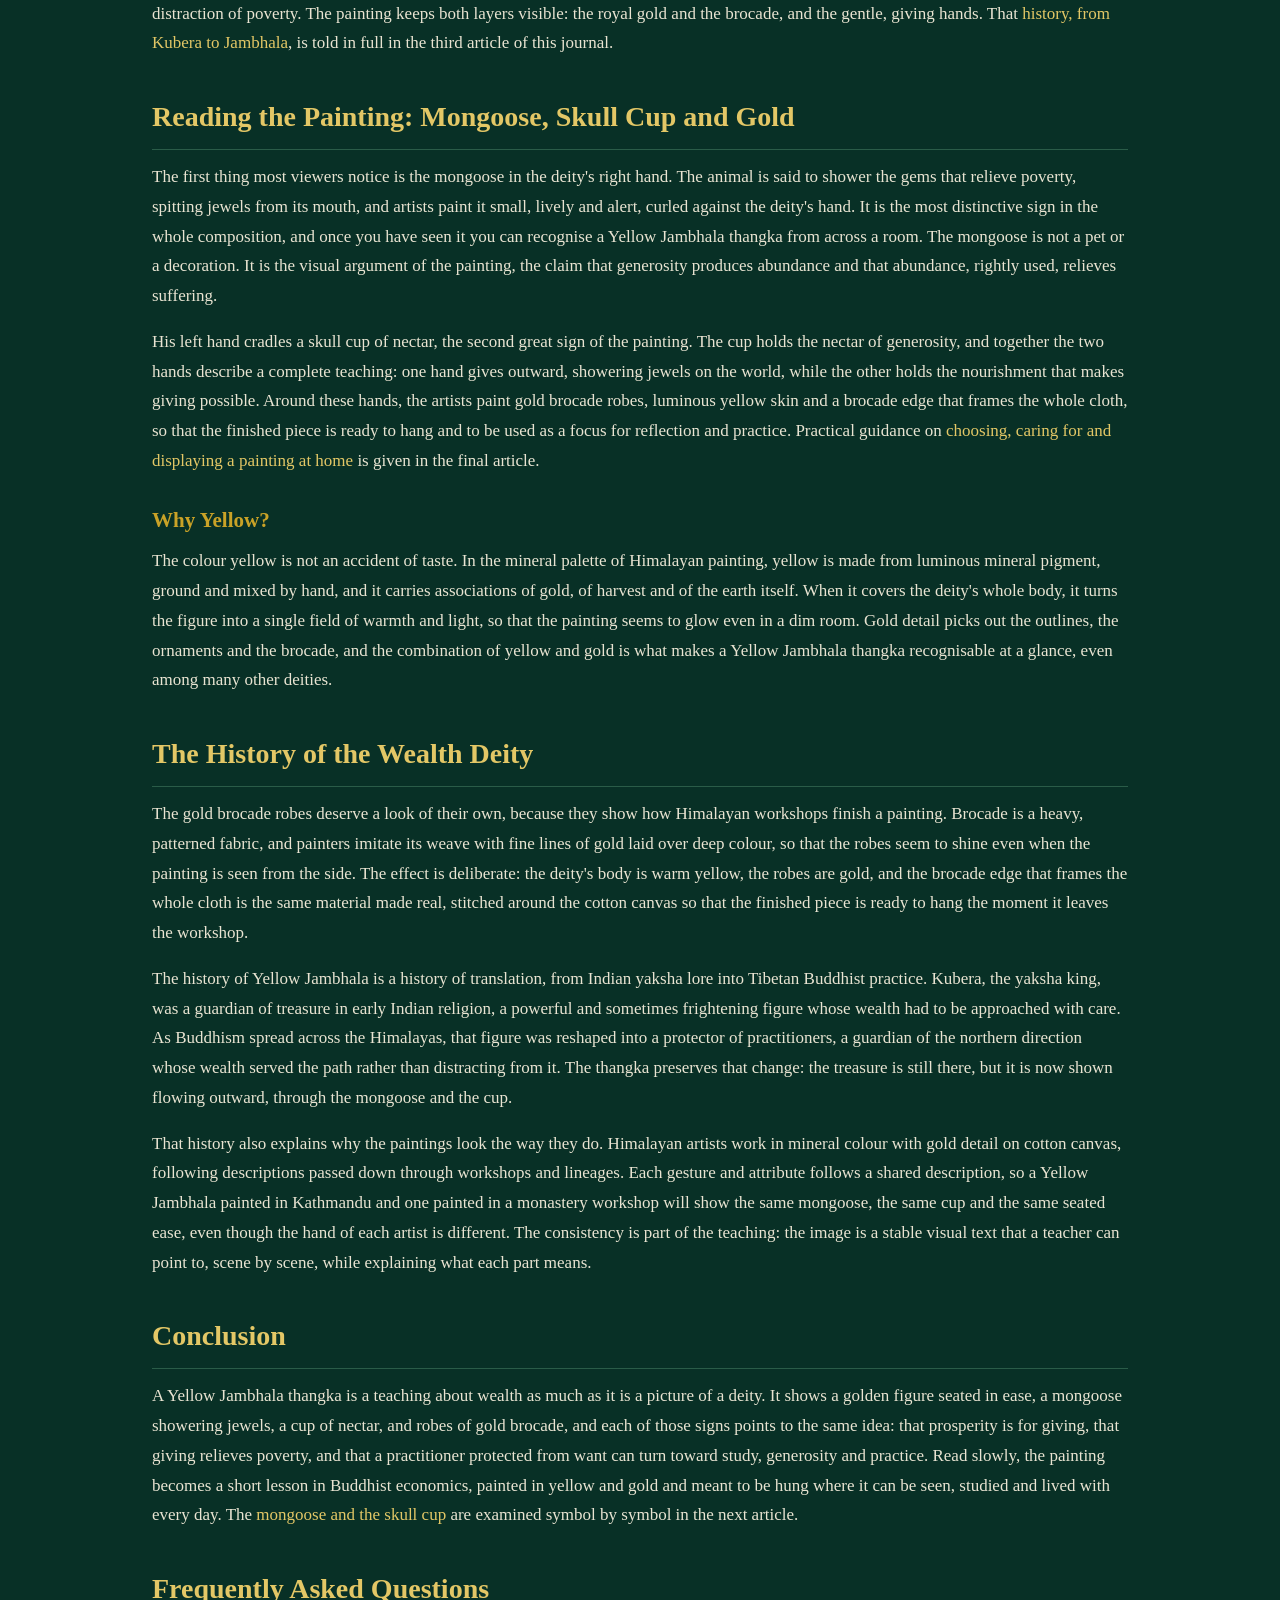
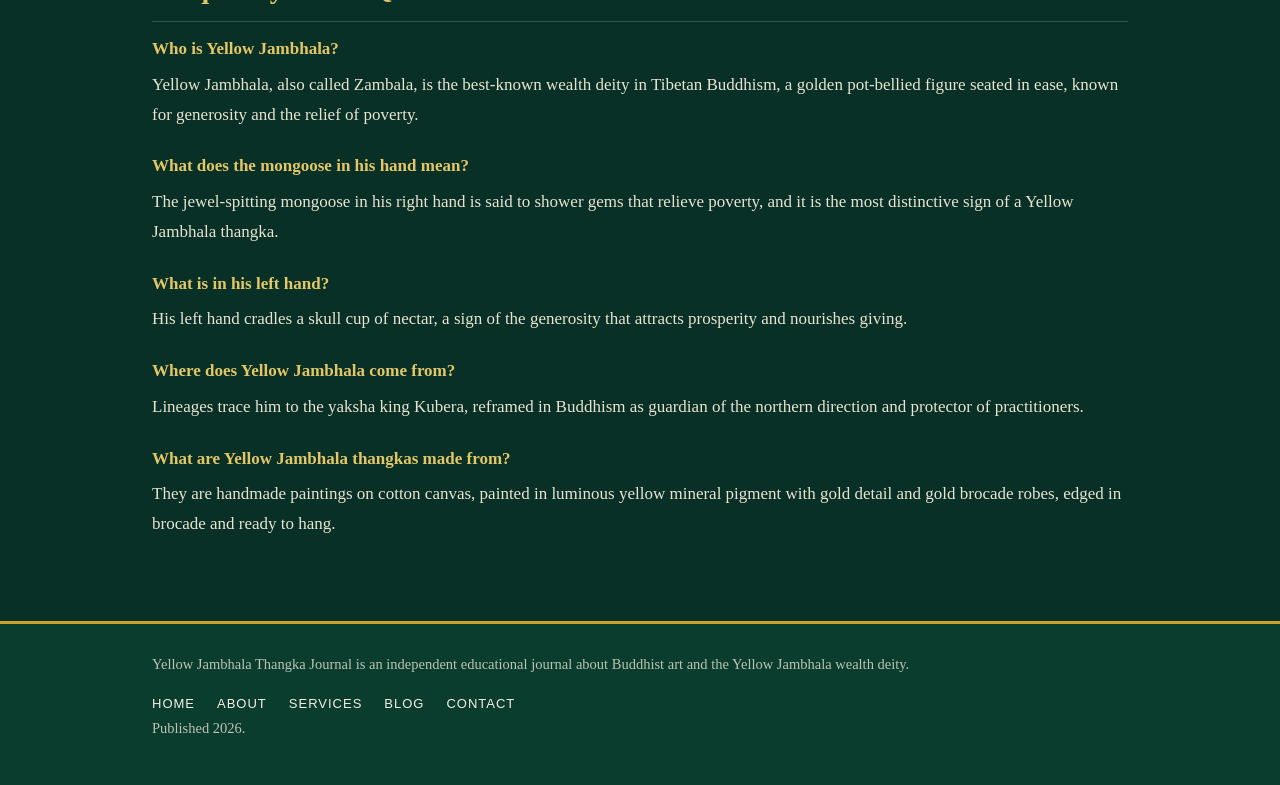
<file: articles/article-1.html>
<!DOCTYPE html>
<html lang="en">
<head>
<meta charset="utf-8">
<meta name="viewport" content="width=device-width, initial-scale=1">
<title>Yellow Jambhala Thangka: Meaning, History & Wealth Deity</title>
<meta name="description" content="What a Yellow Jambhala thangka is, who the wealth deity is, and how his mongoose, skull cup and golden robes teach generosity.">
<meta name="robots" content="index, follow">
<link rel="canonical" href="https://saritabasnet1.github.io/yellow-jambhala-thangka/articles/article-1.html">
<meta property="og:title" content="Yellow Jambhala Thangka: Meaning, History & Wealth Deity">
<meta property="og:description" content="What a Yellow Jambhala thangka is, who the wealth deity is, and how his mongoose, skull cup and golden robes teach generosity.">
<meta property="og:type" content="article">
<meta property="og:url" content="https://saritabasnet1.github.io/yellow-jambhala-thangka/articles/article-1.html">
<meta property="og:site_name" content="Yellow Jambhala Thangka Journal">
<link rel="stylesheet" href="../style.css">
<script type="application/ld+json">{"@context":"https://schema.org","@type":"Article","headline":"Yellow Jambhala Thangka: Meaning, History and the Wealth Deity","description":"What a Yellow Jambhala thangka is, who the wealth deity is, and how his mongoose, skull cup and golden robes teach generosity.","datePublished":"2026-11-19","publisher":{"@type":"Organization","name":"Yellow Jambhala Thangka Journal"}}</script>
</head>
<body>
<header><div class="wrap"><div class="brand">Yellow Jambhala Thangka Journal<small>Wealth Deity • Buddhist Art • Study</small></div><nav><a href="../index.html">Home</a><a href="../about.html">About</a><a href="../services.html">Services</a><a href="../blog.html">Blog</a><a href="../contact.html">Contact</a></nav></div></header>
<section class="hero"><div class="wrap"><div class="hero-title">Yellow Jambhala Thangka: Meaning, History and the Wealth Deity</div><div class="rule"></div><p class="lede">What a Yellow Jambhala thangka is, who the wealth deity is, and how his mongoose, skull cup and golden robes teach generosity.</p></div></section>
<main><div class="wrap"><article>
<h1 style="font-size:38px;color:#e3c766;line-height:1.2">Yellow Jambhala Thangka: Meaning, History and the Wealth Deity</h1>
<p class="meta">Yellow Jambhala Thangka Journal • Published 2026-11-19</p>
<div class="rule"></div>
<p>Yellow Jambhala is the best-known wealth deity in Tibetan Buddhism, and a <a href="https://nepathangka.com/collections/wealth-deity-thangka/yellow-jambhala-thangka">Yellow Jambhala Thangka</a> shows him exactly as generations of Himalayan artists have painted him: a golden, pot-bellied figure seated in ease, calm and generous, with the signs of abundance gathered around him. He is not a fierce guardian and not a distant king. He is a deity you approach for help with the ordinary pressures of life, for relief from poverty and for the confidence to give to others, and his paintings are made to be lived with, studied slowly and hung where they can be seen every day.</p>
<p>To understand a Yellow Jambhala thangka, it helps to begin with what it is for. A thangka is a painting on cloth, usually cotton canvas, that can be rolled, carried and hung, and this kind of thangka is both a devotional image and a teaching. Its subject is wealth, but not wealth as hoarding or display. In Buddhist teaching the wealth that Jambhala protects is the wealth that flows outward, and the painting shows that idea in visible form: a mongoose that showers jewels, a cup of nectar, a body painted in luminous yellow, and robes of gold brocade that catch the light. The <a href="../blog.html">five articles in this journal</a> follow that idea in order, from the deity himself to the practical work of choosing a painting.</p>
<figure><svg width="300" height="200" viewBox="0 0 300 200" role="img" aria-label="A jewel-spitting mongoose in gold on deep emerald, with three scattered jewels below"><rect width="300" height="200" fill="#0b3d2e"/><circle cx="150" cy="90" r="52" fill="#123f31" stroke="#c9a227" stroke-width="3"/><path d="M118 96 Q150 52 182 96 Q150 128 118 96 Z" fill="#c9a227"/><circle cx="136" cy="88" r="5" fill="#0b3d2e"/><circle cx="164" cy="88" r="5" fill="#0b3d2e"/><path d="M150 96 L150 112 M138 112 Q150 122 162 112" stroke="#0b3d2e" stroke-width="3" fill="none"/><path d="M96 150 Q150 128 204 150" stroke="#e3c766" stroke-width="4" fill="none"/><circle cx="110" cy="158" r="6" fill="#c9a227"/><circle cx="150" cy="166" r="6" fill="#c9a227"/><circle cx="190" cy="158" r="6" fill="#c9a227"/></svg><figcaption>A jewel-spitting mongoose in gold on deep emerald, with three scattered jewels below</figcaption></figure><h2>Who Is Yellow Jambhala?</h2>
<p>Yellow Jambhala, also called Zambala, is the best-known wealth deity in Tibetan Buddhism. His body is painted in luminous yellow mineral pigment, his belly is round and full, and he sits in ease rather than in a formal posture of meditation or wrath. The ease matters, because it tells the viewer something about the deity's nature. He is approachable, generous and unhurried, and the painting invites the viewer to come closer, to look at the details one by one, and to understand that prosperity in this tradition is connected with openness rather than with grasping or fear.</p>
<p>Lineages trace Yellow Jambhala to the yaksha king Kubera, a figure from older Indian tradition who guarded treasure and was reframed in Buddhism as a guardian of the northern direction and a protector of practitioners. That reframing is important. Kubera's wealth was a king's treasure to be guarded, while Jambhala's wealth is a practitioner's support, given so that study, practice and generosity can continue without the distraction of poverty. The painting keeps both layers visible: the royal gold and the brocade, and the gentle, giving hands. That <a href="../articles/article-3.html">history, from Kubera to Jambhala</a>, is told in full in the third article of this journal.</p>
<h2>Reading the Painting: Mongoose, Skull Cup and Gold</h2>
<p>The first thing most viewers notice is the mongoose in the deity's right hand. The animal is said to shower the gems that relieve poverty, spitting jewels from its mouth, and artists paint it small, lively and alert, curled against the deity's hand. It is the most distinctive sign in the whole composition, and once you have seen it you can recognise a Yellow Jambhala thangka from across a room. The mongoose is not a pet or a decoration. It is the visual argument of the painting, the claim that generosity produces abundance and that abundance, rightly used, relieves suffering.</p>
<p>His left hand cradles a skull cup of nectar, the second great sign of the painting. The cup holds the nectar of generosity, and together the two hands describe a complete teaching: one hand gives outward, showering jewels on the world, while the other holds the nourishment that makes giving possible. Around these hands, the artists paint gold brocade robes, luminous yellow skin and a brocade edge that frames the whole cloth, so that the finished piece is ready to hang and to be used as a focus for reflection and practice. Practical guidance on <a href="../articles/article-5.html">choosing, caring for and displaying a painting at home</a> is given in the final article.</p>
<h3>Why Yellow?</h3>
<p>The colour yellow is not an accident of taste. In the mineral palette of Himalayan painting, yellow is made from luminous mineral pigment, ground and mixed by hand, and it carries associations of gold, of harvest and of the earth itself. When it covers the deity's whole body, it turns the figure into a single field of warmth and light, so that the painting seems to glow even in a dim room. Gold detail picks out the outlines, the ornaments and the brocade, and the combination of yellow and gold is what makes a Yellow Jambhala thangka recognisable at a glance, even among many other deities.</p>
<h2>The History of the Wealth Deity</h2>
<p>The gold brocade robes deserve a look of their own, because they show how Himalayan workshops finish a painting. Brocade is a heavy, patterned fabric, and painters imitate its weave with fine lines of gold laid over deep colour, so that the robes seem to shine even when the painting is seen from the side. The effect is deliberate: the deity's body is warm yellow, the robes are gold, and the brocade edge that frames the whole cloth is the same material made real, stitched around the cotton canvas so that the finished piece is ready to hang the moment it leaves the workshop.</p>
<p>The history of Yellow Jambhala is a history of translation, from Indian yaksha lore into Tibetan Buddhist practice. Kubera, the yaksha king, was a guardian of treasure in early Indian religion, a powerful and sometimes frightening figure whose wealth had to be approached with care. As Buddhism spread across the Himalayas, that figure was reshaped into a protector of practitioners, a guardian of the northern direction whose wealth served the path rather than distracting from it. The thangka preserves that change: the treasure is still there, but it is now shown flowing outward, through the mongoose and the cup.</p>
<p>That history also explains why the paintings look the way they do. Himalayan artists work in mineral colour with gold detail on cotton canvas, following descriptions passed down through workshops and lineages. Each gesture and attribute follows a shared description, so a Yellow Jambhala painted in Kathmandu and one painted in a monastery workshop will show the same mongoose, the same cup and the same seated ease, even though the hand of each artist is different. The consistency is part of the teaching: the image is a stable visual text that a teacher can point to, scene by scene, while explaining what each part means.</p>
<h2>Conclusion</h2>
<p>A Yellow Jambhala thangka is a teaching about wealth as much as it is a picture of a deity. It shows a golden figure seated in ease, a mongoose showering jewels, a cup of nectar, and robes of gold brocade, and each of those signs points to the same idea: that prosperity is for giving, that giving relieves poverty, and that a practitioner protected from want can turn toward study, generosity and practice. Read slowly, the painting becomes a short lesson in Buddhist economics, painted in yellow and gold and meant to be hung where it can be seen, studied and lived with every day. The <a href="../articles/article-2.html">mongoose and the skull cup</a> are examined symbol by symbol in the next article.</p>
<h2>Frequently Asked Questions</h2>
<div class="faq"><p class="q">Who is Yellow Jambhala?</p><p>Yellow Jambhala, also called Zambala, is the best-known wealth deity in Tibetan Buddhism, a golden pot-bellied figure seated in ease, known for generosity and the relief of poverty.</p></div>
<div class="faq"><p class="q">What does the mongoose in his hand mean?</p><p>The jewel-spitting mongoose in his right hand is said to shower gems that relieve poverty, and it is the most distinctive sign of a Yellow Jambhala thangka.</p></div>
<div class="faq"><p class="q">What is in his left hand?</p><p>His left hand cradles a skull cup of nectar, a sign of the generosity that attracts prosperity and nourishes giving.</p></div>
<div class="faq"><p class="q">Where does Yellow Jambhala come from?</p><p>Lineages trace him to the yaksha king Kubera, reframed in Buddhism as guardian of the northern direction and protector of practitioners.</p></div>
<div class="faq"><p class="q">What are Yellow Jambhala thangkas made from?</p><p>They are handmade paintings on cotton canvas, painted in luminous yellow mineral pigment with gold detail and gold brocade robes, edged in brocade and ready to hang.</p></div>
</article></div></main>
<footer><div class="wrap"><p>Yellow Jambhala Thangka Journal is an independent educational journal about Buddhist art and the Yellow Jambhala wealth deity.</p><nav><a href="../index.html">Home</a><a href="../about.html">About</a><a href="../services.html">Services</a><a href="../blog.html">Blog</a><a href="../contact.html">Contact</a></nav><p>Published 2026.</p></div></footer>
</body>
</html>
</file>
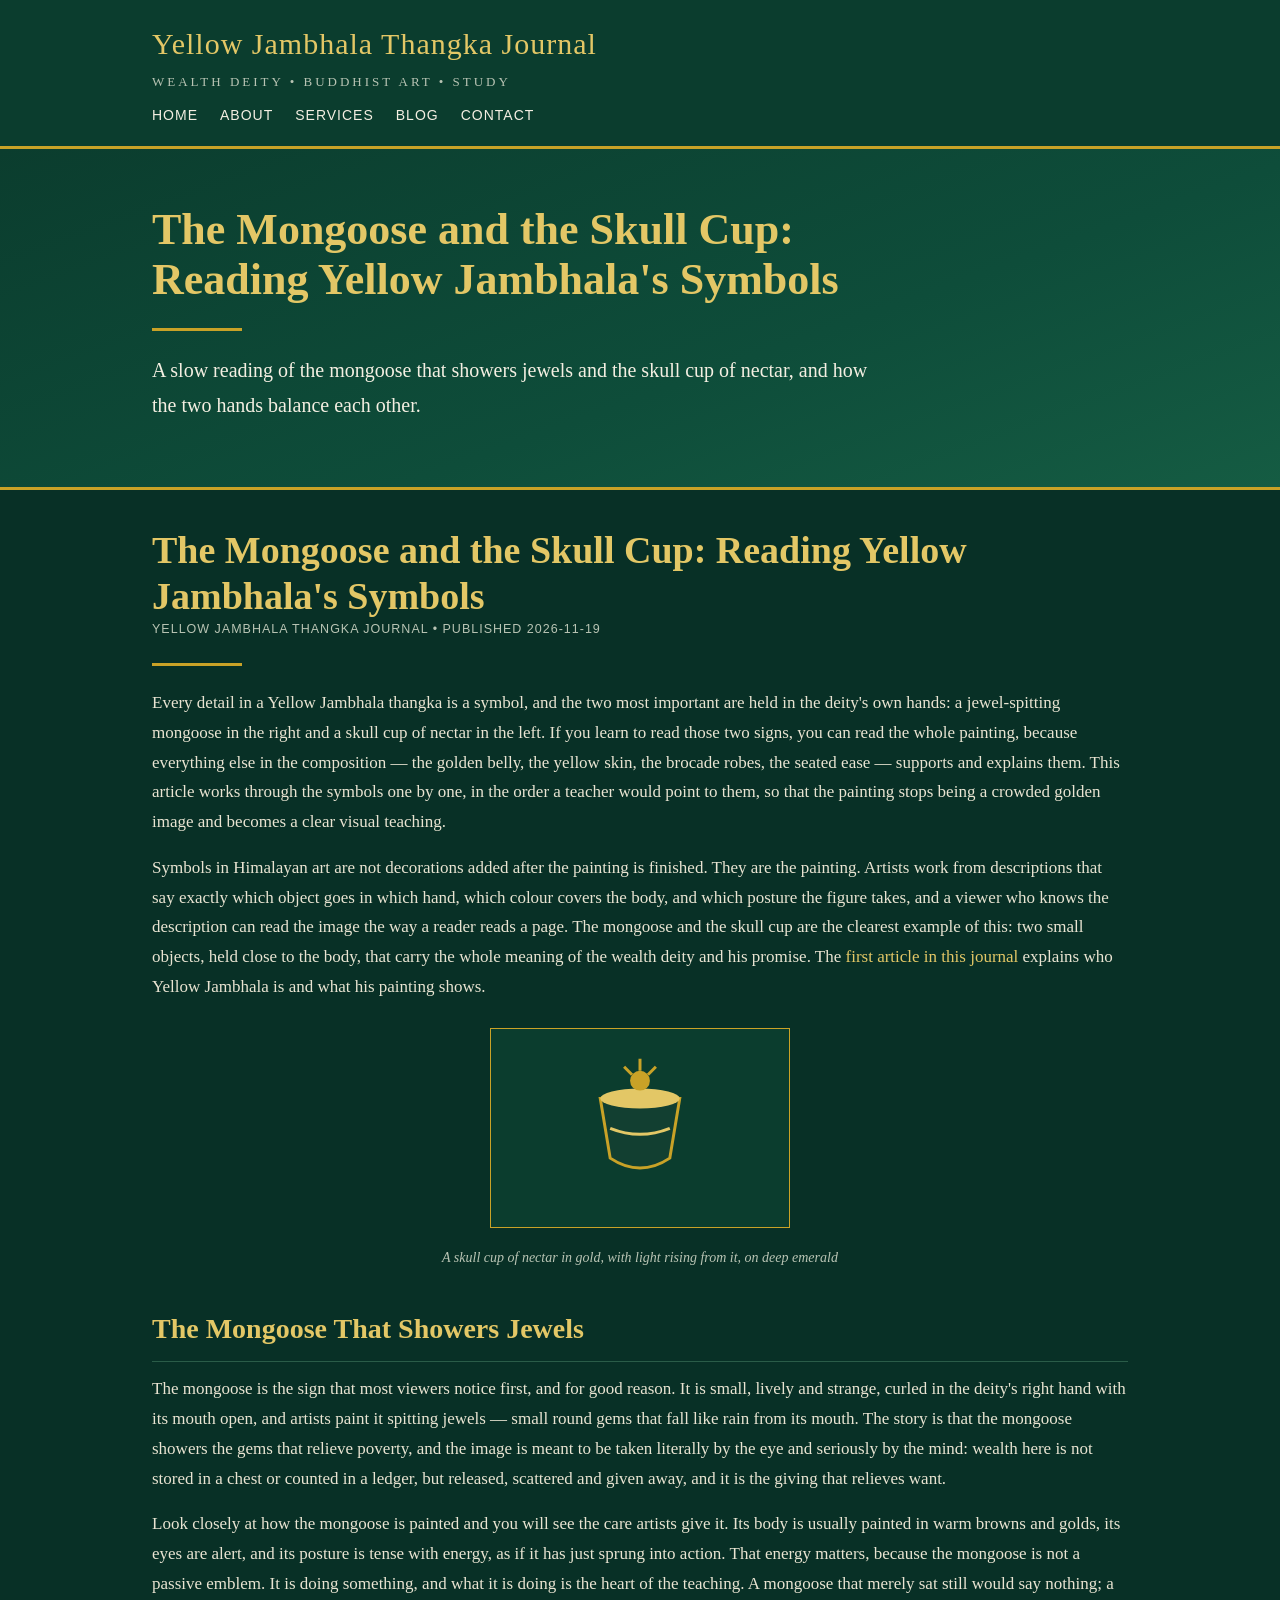
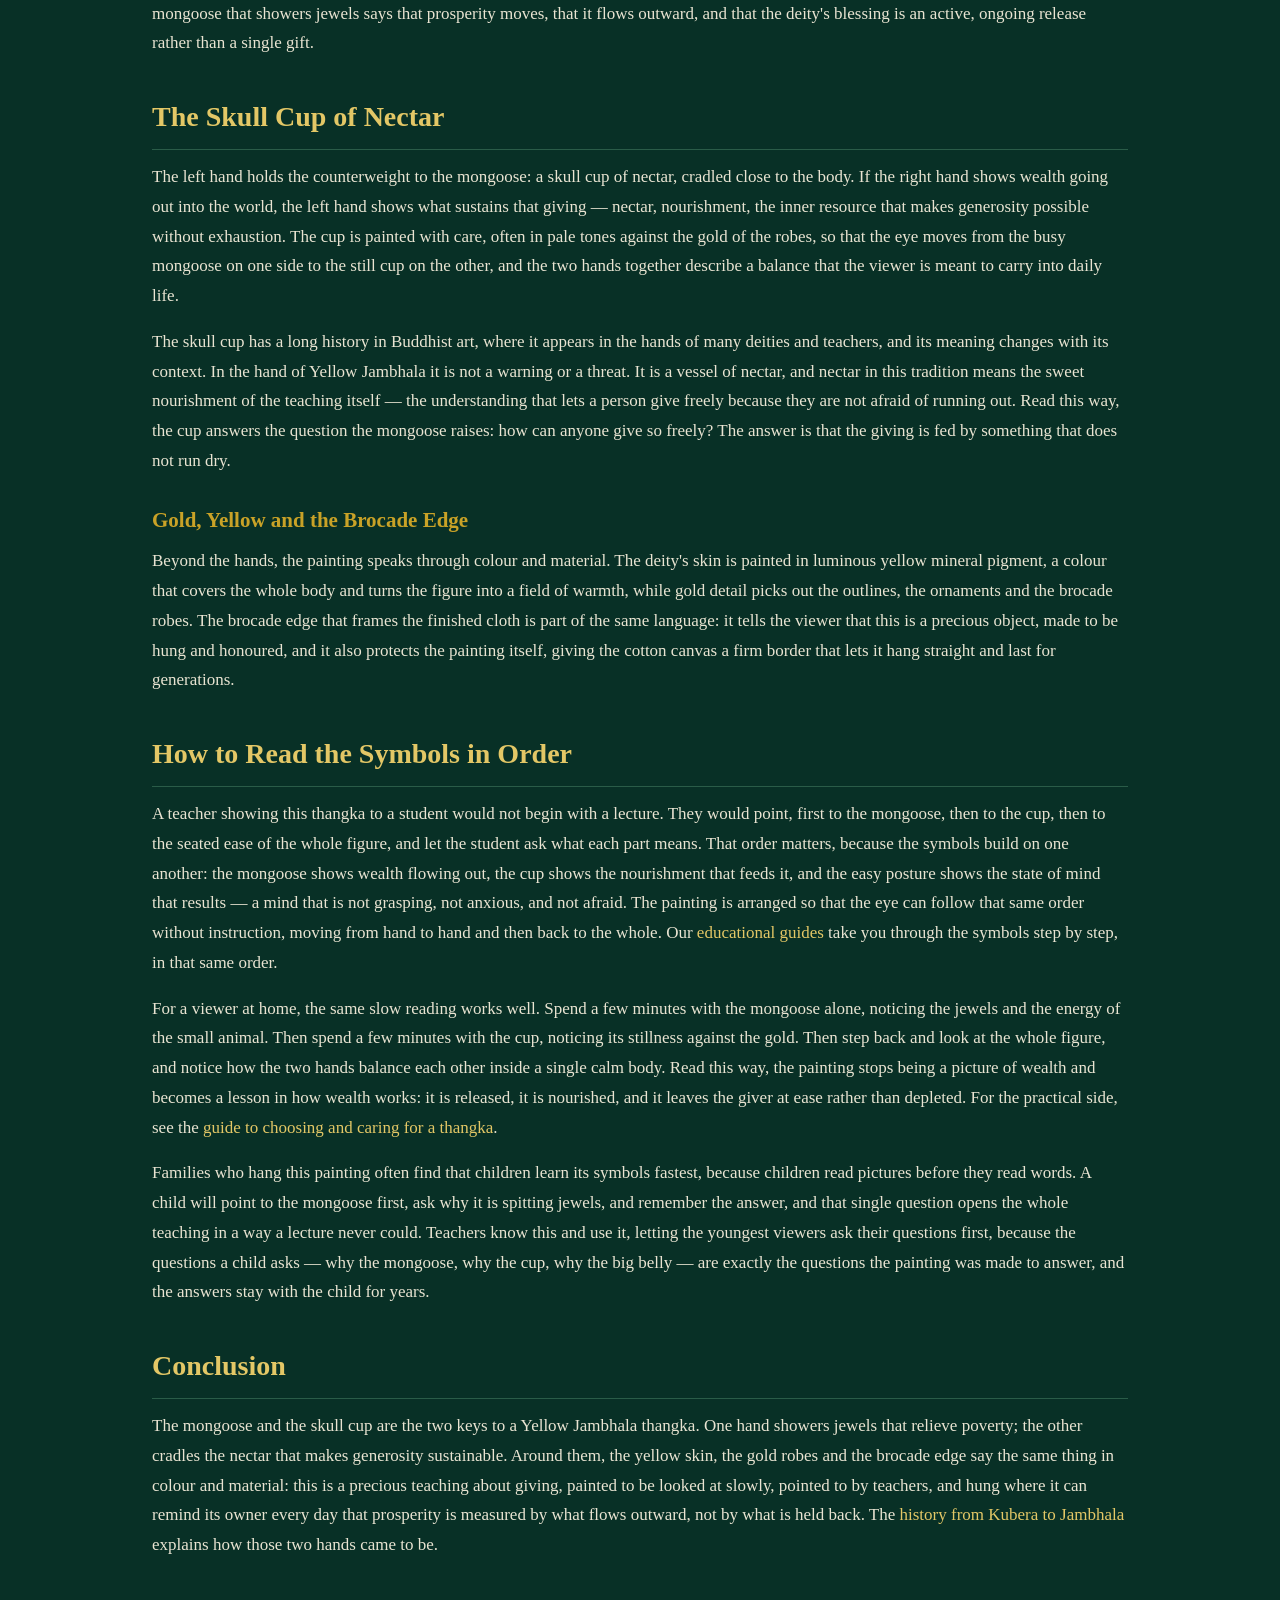
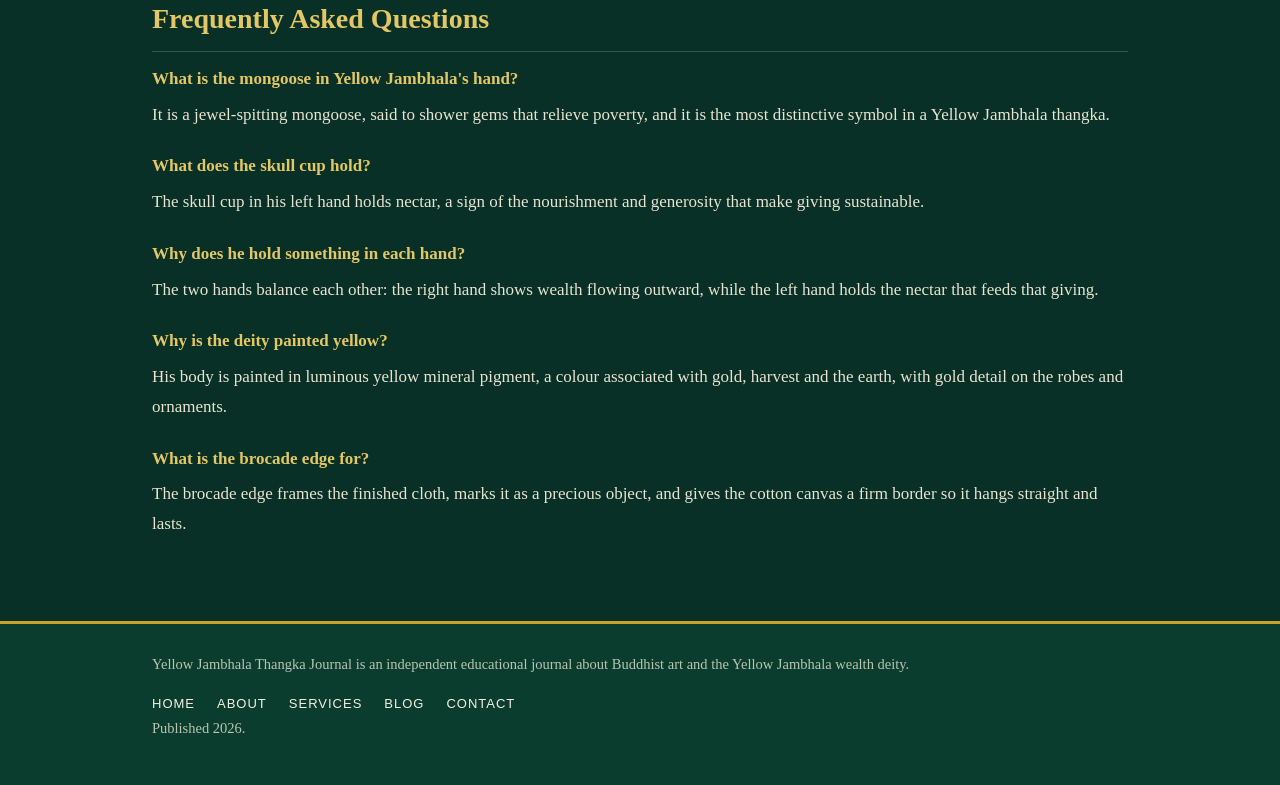
<file: articles/article-2.html>
<!DOCTYPE html>
<html lang="en">
<head>
<meta charset="utf-8">
<meta name="viewport" content="width=device-width, initial-scale=1">
<title>The Mongoose & Skull Cup: Yellow Jambhala Symbols</title>
<meta name="description" content="A slow reading of the mongoose that showers jewels and the skull cup of nectar, and how the two hands balance each other.">
<meta name="robots" content="index, follow">
<link rel="canonical" href="https://saritabasnet1.github.io/yellow-jambhala-thangka/articles/article-2.html">
<meta property="og:title" content="The Mongoose & Skull Cup: Yellow Jambhala Symbols">
<meta property="og:description" content="A slow reading of the mongoose that showers jewels and the skull cup of nectar, and how the two hands balance each other.">
<meta property="og:type" content="article">
<meta property="og:url" content="https://saritabasnet1.github.io/yellow-jambhala-thangka/articles/article-2.html">
<meta property="og:site_name" content="Yellow Jambhala Thangka Journal">
<link rel="stylesheet" href="../style.css">
<script type="application/ld+json">{"@context":"https://schema.org","@type":"Article","headline":"The Mongoose and the Skull Cup: Reading Yellow Jambhala's Symbols","description":"A slow reading of the mongoose that showers jewels and the skull cup of nectar, and how the two hands balance each other.","datePublished":"2026-11-19","publisher":{"@type":"Organization","name":"Yellow Jambhala Thangka Journal"}}</script>
</head>
<body>
<header><div class="wrap"><div class="brand">Yellow Jambhala Thangka Journal<small>Wealth Deity • Buddhist Art • Study</small></div><nav><a href="../index.html">Home</a><a href="../about.html">About</a><a href="../services.html">Services</a><a href="../blog.html">Blog</a><a href="../contact.html">Contact</a></nav></div></header>
<section class="hero"><div class="wrap"><div class="hero-title">The Mongoose and the Skull Cup: Reading Yellow Jambhala's Symbols</div><div class="rule"></div><p class="lede">A slow reading of the mongoose that showers jewels and the skull cup of nectar, and how the two hands balance each other.</p></div></section>
<main><div class="wrap"><article>
<h1 style="font-size:38px;color:#e3c766;line-height:1.2">The Mongoose and the Skull Cup: Reading Yellow Jambhala's Symbols</h1>
<p class="meta">Yellow Jambhala Thangka Journal • Published 2026-11-19</p>
<div class="rule"></div>
<p>Every detail in a Yellow Jambhala thangka is a symbol, and the two most important are held in the deity's own hands: a jewel-spitting mongoose in the right and a skull cup of nectar in the left. If you learn to read those two signs, you can read the whole painting, because everything else in the composition — the golden belly, the yellow skin, the brocade robes, the seated ease — supports and explains them. This article works through the symbols one by one, in the order a teacher would point to them, so that the painting stops being a crowded golden image and becomes a clear visual teaching.</p>
<p>Symbols in Himalayan art are not decorations added after the painting is finished. They are the painting. Artists work from descriptions that say exactly which object goes in which hand, which colour covers the body, and which posture the figure takes, and a viewer who knows the description can read the image the way a reader reads a page. The mongoose and the skull cup are the clearest example of this: two small objects, held close to the body, that carry the whole meaning of the wealth deity and his promise. The <a href="../articles/article-1.html">first article in this journal</a> explains who Yellow Jambhala is and what his painting shows.</p>
<figure><svg width="300" height="200" viewBox="0 0 300 200" role="img" aria-label="A skull cup of nectar in gold, with light rising from it, on deep emerald"><rect width="300" height="200" fill="#0b3d2e"/><path d="M110 70 L190 70 L180 130 Q150 150 120 130 Z" fill="#123f31" stroke="#c9a227" stroke-width="3"/><ellipse cx="150" cy="70" rx="40" ry="10" fill="#e3c766"/><circle cx="150" cy="52" r="10" fill="#c9a227"/><path d="M150 42 L150 30 M142 46 L134 38 M158 46 L166 38" stroke="#c9a227" stroke-width="3"/><path d="M120 100 Q150 112 180 100" stroke="#e3c766" stroke-width="3" fill="none"/></svg><figcaption>A skull cup of nectar in gold, with light rising from it, on deep emerald</figcaption></figure><h2>The Mongoose That Showers Jewels</h2>
<p>The mongoose is the sign that most viewers notice first, and for good reason. It is small, lively and strange, curled in the deity's right hand with its mouth open, and artists paint it spitting jewels — small round gems that fall like rain from its mouth. The story is that the mongoose showers the gems that relieve poverty, and the image is meant to be taken literally by the eye and seriously by the mind: wealth here is not stored in a chest or counted in a ledger, but released, scattered and given away, and it is the giving that relieves want.</p>
<p>Look closely at how the mongoose is painted and you will see the care artists give it. Its body is usually painted in warm browns and golds, its eyes are alert, and its posture is tense with energy, as if it has just sprung into action. That energy matters, because the mongoose is not a passive emblem. It is doing something, and what it is doing is the heart of the teaching. A mongoose that merely sat still would say nothing; a mongoose that showers jewels says that prosperity moves, that it flows outward, and that the deity's blessing is an active, ongoing release rather than a single gift.</p>
<h2>The Skull Cup of Nectar</h2>
<p>The left hand holds the counterweight to the mongoose: a skull cup of nectar, cradled close to the body. If the right hand shows wealth going out into the world, the left hand shows what sustains that giving — nectar, nourishment, the inner resource that makes generosity possible without exhaustion. The cup is painted with care, often in pale tones against the gold of the robes, so that the eye moves from the busy mongoose on one side to the still cup on the other, and the two hands together describe a balance that the viewer is meant to carry into daily life.</p>
<p>The skull cup has a long history in Buddhist art, where it appears in the hands of many deities and teachers, and its meaning changes with its context. In the hand of Yellow Jambhala it is not a warning or a threat. It is a vessel of nectar, and nectar in this tradition means the sweet nourishment of the teaching itself — the understanding that lets a person give freely because they are not afraid of running out. Read this way, the cup answers the question the mongoose raises: how can anyone give so freely? The answer is that the giving is fed by something that does not run dry.</p>
<h3>Gold, Yellow and the Brocade Edge</h3>
<p>Beyond the hands, the painting speaks through colour and material. The deity's skin is painted in luminous yellow mineral pigment, a colour that covers the whole body and turns the figure into a field of warmth, while gold detail picks out the outlines, the ornaments and the brocade robes. The brocade edge that frames the finished cloth is part of the same language: it tells the viewer that this is a precious object, made to be hung and honoured, and it also protects the painting itself, giving the cotton canvas a firm border that lets it hang straight and last for generations.</p>
<h2>How to Read the Symbols in Order</h2>
<p>A teacher showing this thangka to a student would not begin with a lecture. They would point, first to the mongoose, then to the cup, then to the seated ease of the whole figure, and let the student ask what each part means. That order matters, because the symbols build on one another: the mongoose shows wealth flowing out, the cup shows the nourishment that feeds it, and the easy posture shows the state of mind that results — a mind that is not grasping, not anxious, and not afraid. The painting is arranged so that the eye can follow that same order without instruction, moving from hand to hand and then back to the whole. Our <a href="../services.html">educational guides</a> take you through the symbols step by step, in that same order.</p>
<p>For a viewer at home, the same slow reading works well. Spend a few minutes with the mongoose alone, noticing the jewels and the energy of the small animal. Then spend a few minutes with the cup, noticing its stillness against the gold. Then step back and look at the whole figure, and notice how the two hands balance each other inside a single calm body. Read this way, the painting stops being a picture of wealth and becomes a lesson in how wealth works: it is released, it is nourished, and it leaves the giver at ease rather than depleted. For the practical side, see the <a href="../articles/article-5.html">guide to choosing and caring for a thangka</a>.</p>
<p>Families who hang this painting often find that children learn its symbols fastest, because children read pictures before they read words. A child will point to the mongoose first, ask why it is spitting jewels, and remember the answer, and that single question opens the whole teaching in a way a lecture never could. Teachers know this and use it, letting the youngest viewers ask their questions first, because the questions a child asks — why the mongoose, why the cup, why the big belly — are exactly the questions the painting was made to answer, and the answers stay with the child for years.</p>
<h2>Conclusion</h2>
<p>The mongoose and the skull cup are the two keys to a Yellow Jambhala thangka. One hand showers jewels that relieve poverty; the other cradles the nectar that makes generosity sustainable. Around them, the yellow skin, the gold robes and the brocade edge say the same thing in colour and material: this is a precious teaching about giving, painted to be looked at slowly, pointed to by teachers, and hung where it can remind its owner every day that prosperity is measured by what flows outward, not by what is held back. The <a href="../articles/article-3.html">history from Kubera to Jambhala</a> explains how those two hands came to be.</p>
<h2>Frequently Asked Questions</h2>
<div class="faq"><p class="q">What is the mongoose in Yellow Jambhala's hand?</p><p>It is a jewel-spitting mongoose, said to shower gems that relieve poverty, and it is the most distinctive symbol in a Yellow Jambhala thangka.</p></div>
<div class="faq"><p class="q">What does the skull cup hold?</p><p>The skull cup in his left hand holds nectar, a sign of the nourishment and generosity that make giving sustainable.</p></div>
<div class="faq"><p class="q">Why does he hold something in each hand?</p><p>The two hands balance each other: the right hand shows wealth flowing outward, while the left hand holds the nectar that feeds that giving.</p></div>
<div class="faq"><p class="q">Why is the deity painted yellow?</p><p>His body is painted in luminous yellow mineral pigment, a colour associated with gold, harvest and the earth, with gold detail on the robes and ornaments.</p></div>
<div class="faq"><p class="q">What is the brocade edge for?</p><p>The brocade edge frames the finished cloth, marks it as a precious object, and gives the cotton canvas a firm border so it hangs straight and lasts.</p></div>
</article></div></main>
<footer><div class="wrap"><p>Yellow Jambhala Thangka Journal is an independent educational journal about Buddhist art and the Yellow Jambhala wealth deity.</p><nav><a href="../index.html">Home</a><a href="../about.html">About</a><a href="../services.html">Services</a><a href="../blog.html">Blog</a><a href="../contact.html">Contact</a></nav><p>Published 2026.</p></div></footer>
</body>
</html>
</file>
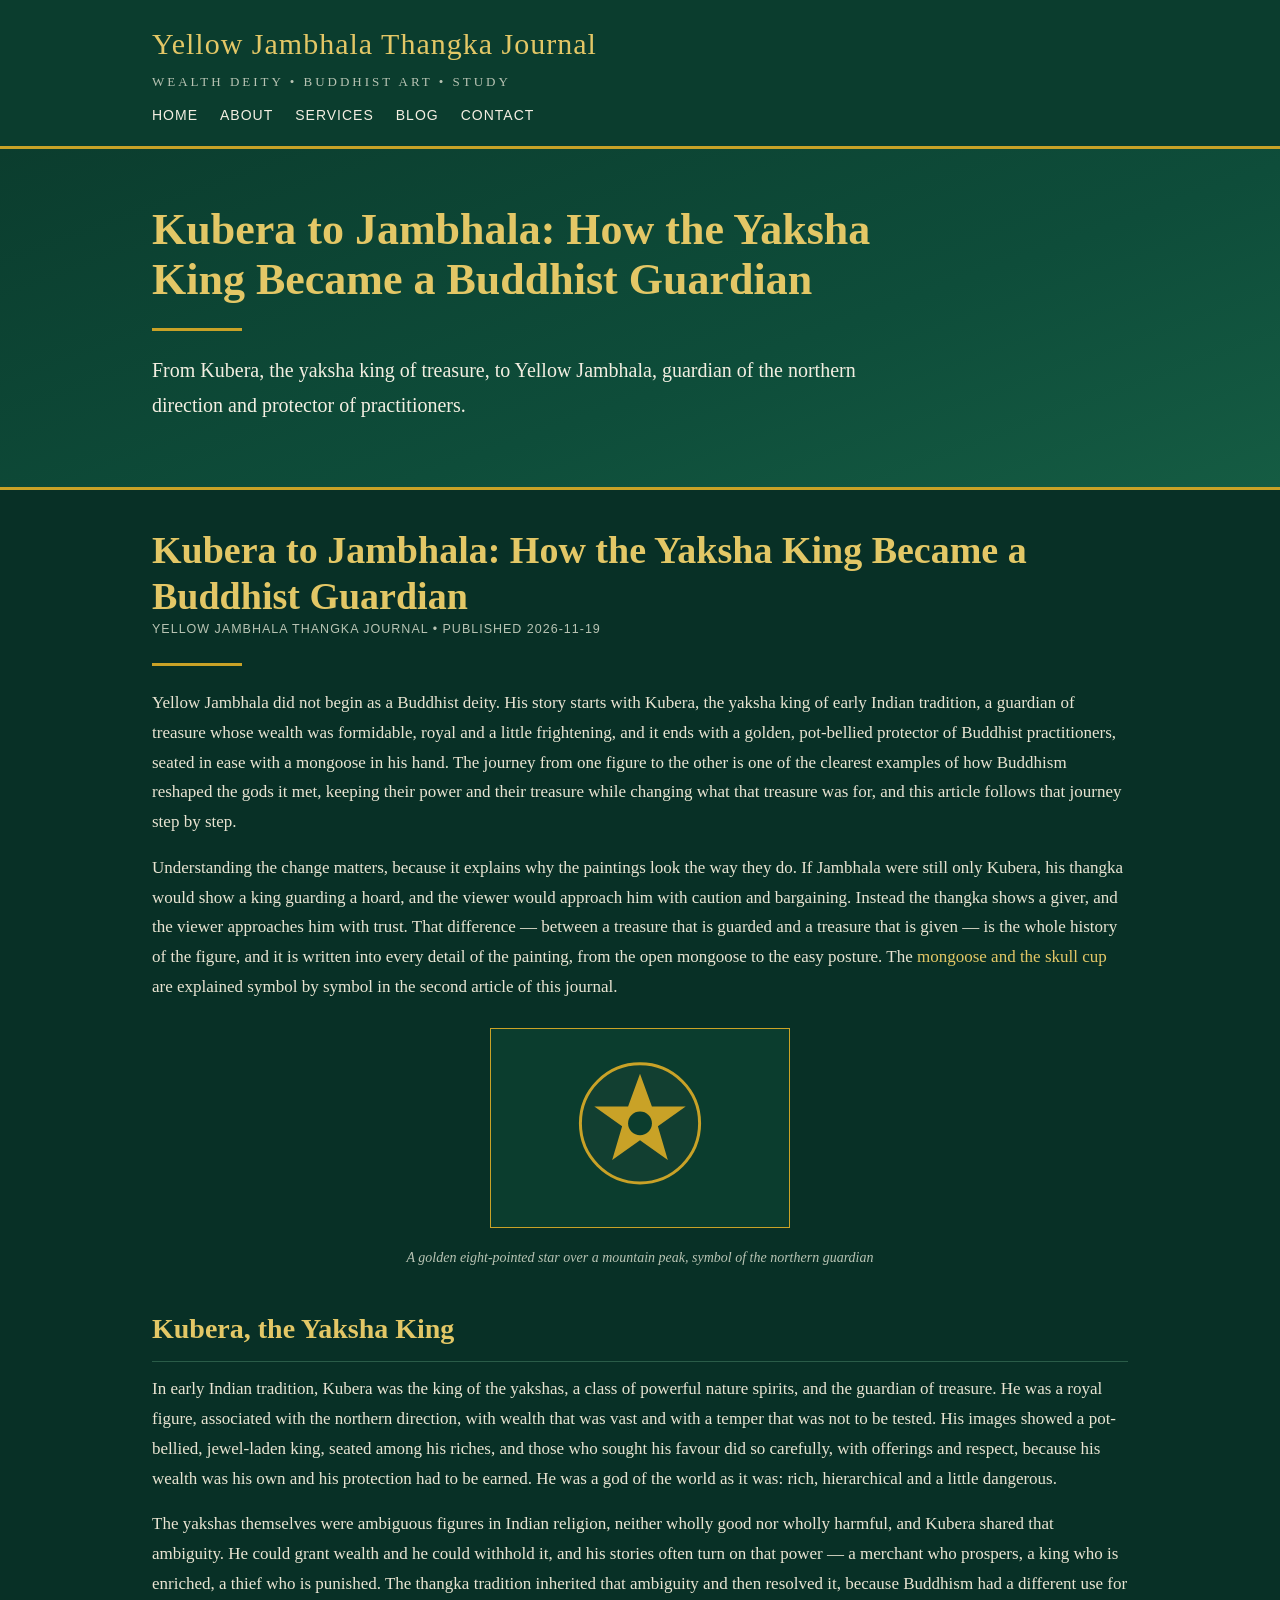
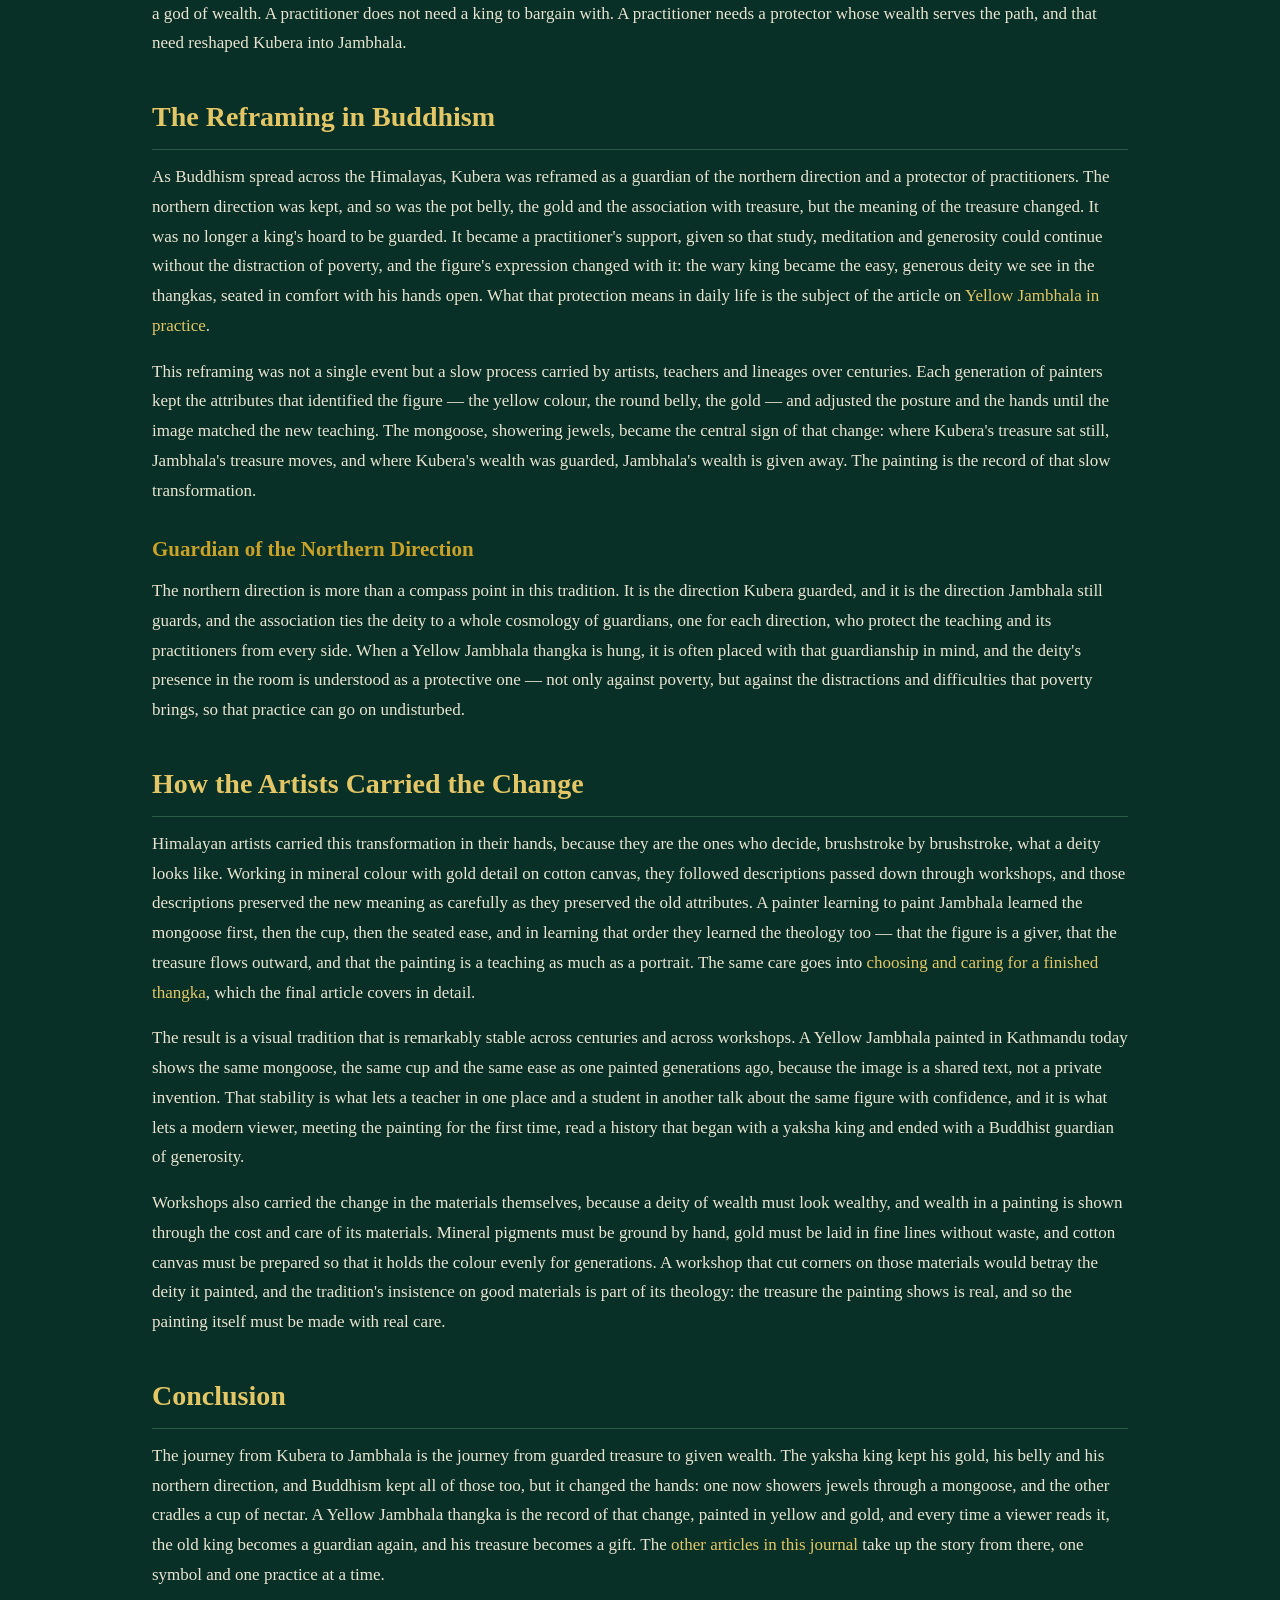
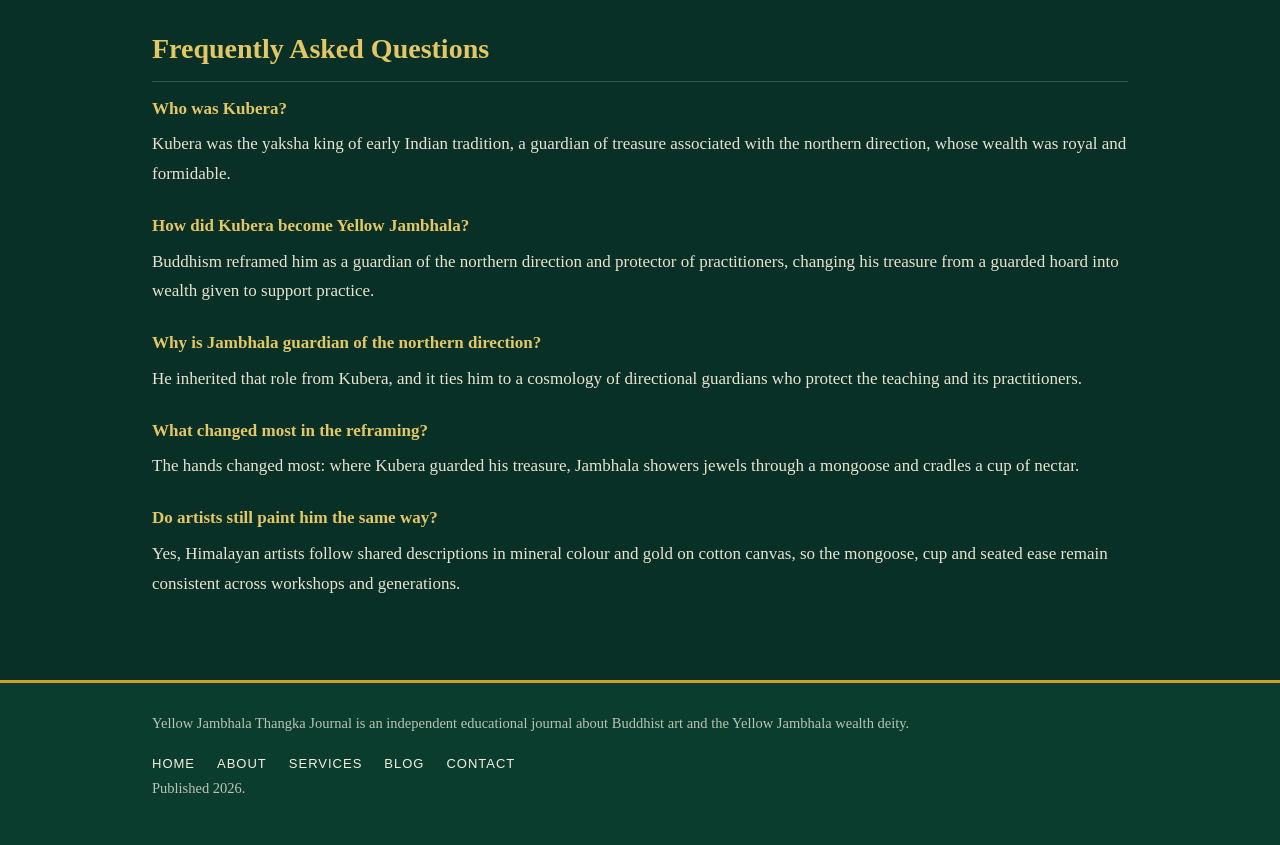
<file: articles/article-3.html>
<!DOCTYPE html>
<html lang="en">
<head>
<meta charset="utf-8">
<meta name="viewport" content="width=device-width, initial-scale=1">
<title>Kubera to Jambhala: Yaksha King to Buddhist Guardian</title>
<meta name="description" content="From Kubera, the yaksha king of treasure, to Yellow Jambhala, guardian of the northern direction and protector of practitioners.">
<meta name="robots" content="index, follow">
<link rel="canonical" href="https://saritabasnet1.github.io/yellow-jambhala-thangka/articles/article-3.html">
<meta property="og:title" content="Kubera to Jambhala: Yaksha King to Buddhist Guardian">
<meta property="og:description" content="From Kubera, the yaksha king of treasure, to Yellow Jambhala, guardian of the northern direction and protector of practitioners.">
<meta property="og:type" content="article">
<meta property="og:url" content="https://saritabasnet1.github.io/yellow-jambhala-thangka/articles/article-3.html">
<meta property="og:site_name" content="Yellow Jambhala Thangka Journal">
<link rel="stylesheet" href="../style.css">
<script type="application/ld+json">{"@context":"https://schema.org","@type":"Article","headline":"Kubera to Jambhala: How the Yaksha King Became a Buddhist Guardian","description":"From Kubera, the yaksha king of treasure, to Yellow Jambhala, guardian of the northern direction and protector of practitioners.","datePublished":"2026-11-19","publisher":{"@type":"Organization","name":"Yellow Jambhala Thangka Journal"}}</script>
</head>
<body>
<header><div class="wrap"><div class="brand">Yellow Jambhala Thangka Journal<small>Wealth Deity • Buddhist Art • Study</small></div><nav><a href="../index.html">Home</a><a href="../about.html">About</a><a href="../services.html">Services</a><a href="../blog.html">Blog</a><a href="../contact.html">Contact</a></nav></div></header>
<section class="hero"><div class="wrap"><div class="hero-title">Kubera to Jambhala: How the Yaksha King Became a Buddhist Guardian</div><div class="rule"></div><p class="lede">From Kubera, the yaksha king of treasure, to Yellow Jambhala, guardian of the northern direction and protector of practitioners.</p></div></section>
<main><div class="wrap"><article>
<h1 style="font-size:38px;color:#e3c766;line-height:1.2">Kubera to Jambhala: How the Yaksha King Became a Buddhist Guardian</h1>
<p class="meta">Yellow Jambhala Thangka Journal • Published 2026-11-19</p>
<div class="rule"></div>
<p>Yellow Jambhala did not begin as a Buddhist deity. His story starts with Kubera, the yaksha king of early Indian tradition, a guardian of treasure whose wealth was formidable, royal and a little frightening, and it ends with a golden, pot-bellied protector of Buddhist practitioners, seated in ease with a mongoose in his hand. The journey from one figure to the other is one of the clearest examples of how Buddhism reshaped the gods it met, keeping their power and their treasure while changing what that treasure was for, and this article follows that journey step by step.</p>
<p>Understanding the change matters, because it explains why the paintings look the way they do. If Jambhala were still only Kubera, his thangka would show a king guarding a hoard, and the viewer would approach him with caution and bargaining. Instead the thangka shows a giver, and the viewer approaches him with trust. That difference — between a treasure that is guarded and a treasure that is given — is the whole history of the figure, and it is written into every detail of the painting, from the open mongoose to the easy posture. The <a href="../articles/article-2.html">mongoose and the skull cup</a> are explained symbol by symbol in the second article of this journal.</p>
<figure><svg width="300" height="200" viewBox="0 0 300 200" role="img" aria-label="A golden eight-pointed star over a mountain peak, symbol of the northern guardian"><rect width="300" height="200" fill="#0b3d2e"/><circle cx="150" cy="95" r="60" fill="#123f31" stroke="#c9a227" stroke-width="3"/><path d="M150 45 L162 78 L196 78 L168 98 L178 132 L150 112 L122 132 L132 98 L104 78 L138 78 Z" fill="#c9a227"/><circle cx="150" cy="95" r="12" fill="#0b3d2e"/></svg><figcaption>A golden eight-pointed star over a mountain peak, symbol of the northern guardian</figcaption></figure><h2>Kubera, the Yaksha King</h2>
<p>In early Indian tradition, Kubera was the king of the yakshas, a class of powerful nature spirits, and the guardian of treasure. He was a royal figure, associated with the northern direction, with wealth that was vast and with a temper that was not to be tested. His images showed a pot-bellied, jewel-laden king, seated among his riches, and those who sought his favour did so carefully, with offerings and respect, because his wealth was his own and his protection had to be earned. He was a god of the world as it was: rich, hierarchical and a little dangerous.</p>
<p>The yakshas themselves were ambiguous figures in Indian religion, neither wholly good nor wholly harmful, and Kubera shared that ambiguity. He could grant wealth and he could withhold it, and his stories often turn on that power — a merchant who prospers, a king who is enriched, a thief who is punished. The thangka tradition inherited that ambiguity and then resolved it, because Buddhism had a different use for a god of wealth. A practitioner does not need a king to bargain with. A practitioner needs a protector whose wealth serves the path, and that need reshaped Kubera into Jambhala.</p>
<h2>The Reframing in Buddhism</h2>
<p>As Buddhism spread across the Himalayas, Kubera was reframed as a guardian of the northern direction and a protector of practitioners. The northern direction was kept, and so was the pot belly, the gold and the association with treasure, but the meaning of the treasure changed. It was no longer a king's hoard to be guarded. It became a practitioner's support, given so that study, meditation and generosity could continue without the distraction of poverty, and the figure's expression changed with it: the wary king became the easy, generous deity we see in the thangkas, seated in comfort with his hands open. What that protection means in daily life is the subject of the article on <a href="../articles/article-4.html">Yellow Jambhala in practice</a>.</p>
<p>This reframing was not a single event but a slow process carried by artists, teachers and lineages over centuries. Each generation of painters kept the attributes that identified the figure — the yellow colour, the round belly, the gold — and adjusted the posture and the hands until the image matched the new teaching. The mongoose, showering jewels, became the central sign of that change: where Kubera's treasure sat still, Jambhala's treasure moves, and where Kubera's wealth was guarded, Jambhala's wealth is given away. The painting is the record of that slow transformation.</p>
<h3>Guardian of the Northern Direction</h3>
<p>The northern direction is more than a compass point in this tradition. It is the direction Kubera guarded, and it is the direction Jambhala still guards, and the association ties the deity to a whole cosmology of guardians, one for each direction, who protect the teaching and its practitioners from every side. When a Yellow Jambhala thangka is hung, it is often placed with that guardianship in mind, and the deity's presence in the room is understood as a protective one — not only against poverty, but against the distractions and difficulties that poverty brings, so that practice can go on undisturbed.</p>
<h2>How the Artists Carried the Change</h2>
<p>Himalayan artists carried this transformation in their hands, because they are the ones who decide, brushstroke by brushstroke, what a deity looks like. Working in mineral colour with gold detail on cotton canvas, they followed descriptions passed down through workshops, and those descriptions preserved the new meaning as carefully as they preserved the old attributes. A painter learning to paint Jambhala learned the mongoose first, then the cup, then the seated ease, and in learning that order they learned the theology too — that the figure is a giver, that the treasure flows outward, and that the painting is a teaching as much as a portrait. The same care goes into <a href="../articles/article-5.html">choosing and caring for a finished thangka</a>, which the final article covers in detail.</p>
<p>The result is a visual tradition that is remarkably stable across centuries and across workshops. A Yellow Jambhala painted in Kathmandu today shows the same mongoose, the same cup and the same ease as one painted generations ago, because the image is a shared text, not a private invention. That stability is what lets a teacher in one place and a student in another talk about the same figure with confidence, and it is what lets a modern viewer, meeting the painting for the first time, read a history that began with a yaksha king and ended with a Buddhist guardian of generosity.</p>
<p>Workshops also carried the change in the materials themselves, because a deity of wealth must look wealthy, and wealth in a painting is shown through the cost and care of its materials. Mineral pigments must be ground by hand, gold must be laid in fine lines without waste, and cotton canvas must be prepared so that it holds the colour evenly for generations. A workshop that cut corners on those materials would betray the deity it painted, and the tradition's insistence on good materials is part of its theology: the treasure the painting shows is real, and so the painting itself must be made with real care.</p>
<h2>Conclusion</h2>
<p>The journey from Kubera to Jambhala is the journey from guarded treasure to given wealth. The yaksha king kept his gold, his belly and his northern direction, and Buddhism kept all of those too, but it changed the hands: one now showers jewels through a mongoose, and the other cradles a cup of nectar. A Yellow Jambhala thangka is the record of that change, painted in yellow and gold, and every time a viewer reads it, the old king becomes a guardian again, and his treasure becomes a gift. The <a href="../blog.html">other articles in this journal</a> take up the story from there, one symbol and one practice at a time.</p>
<h2>Frequently Asked Questions</h2>
<div class="faq"><p class="q">Who was Kubera?</p><p>Kubera was the yaksha king of early Indian tradition, a guardian of treasure associated with the northern direction, whose wealth was royal and formidable.</p></div>
<div class="faq"><p class="q">How did Kubera become Yellow Jambhala?</p><p>Buddhism reframed him as a guardian of the northern direction and protector of practitioners, changing his treasure from a guarded hoard into wealth given to support practice.</p></div>
<div class="faq"><p class="q">Why is Jambhala guardian of the northern direction?</p><p>He inherited that role from Kubera, and it ties him to a cosmology of directional guardians who protect the teaching and its practitioners.</p></div>
<div class="faq"><p class="q">What changed most in the reframing?</p><p>The hands changed most: where Kubera guarded his treasure, Jambhala showers jewels through a mongoose and cradles a cup of nectar.</p></div>
<div class="faq"><p class="q">Do artists still paint him the same way?</p><p>Yes, Himalayan artists follow shared descriptions in mineral colour and gold on cotton canvas, so the mongoose, cup and seated ease remain consistent across workshops and generations.</p></div>
</article></div></main>
<footer><div class="wrap"><p>Yellow Jambhala Thangka Journal is an independent educational journal about Buddhist art and the Yellow Jambhala wealth deity.</p><nav><a href="../index.html">Home</a><a href="../about.html">About</a><a href="../services.html">Services</a><a href="../blog.html">Blog</a><a href="../contact.html">Contact</a></nav><p>Published 2026.</p></div></footer>
</body>
</html>
</file>
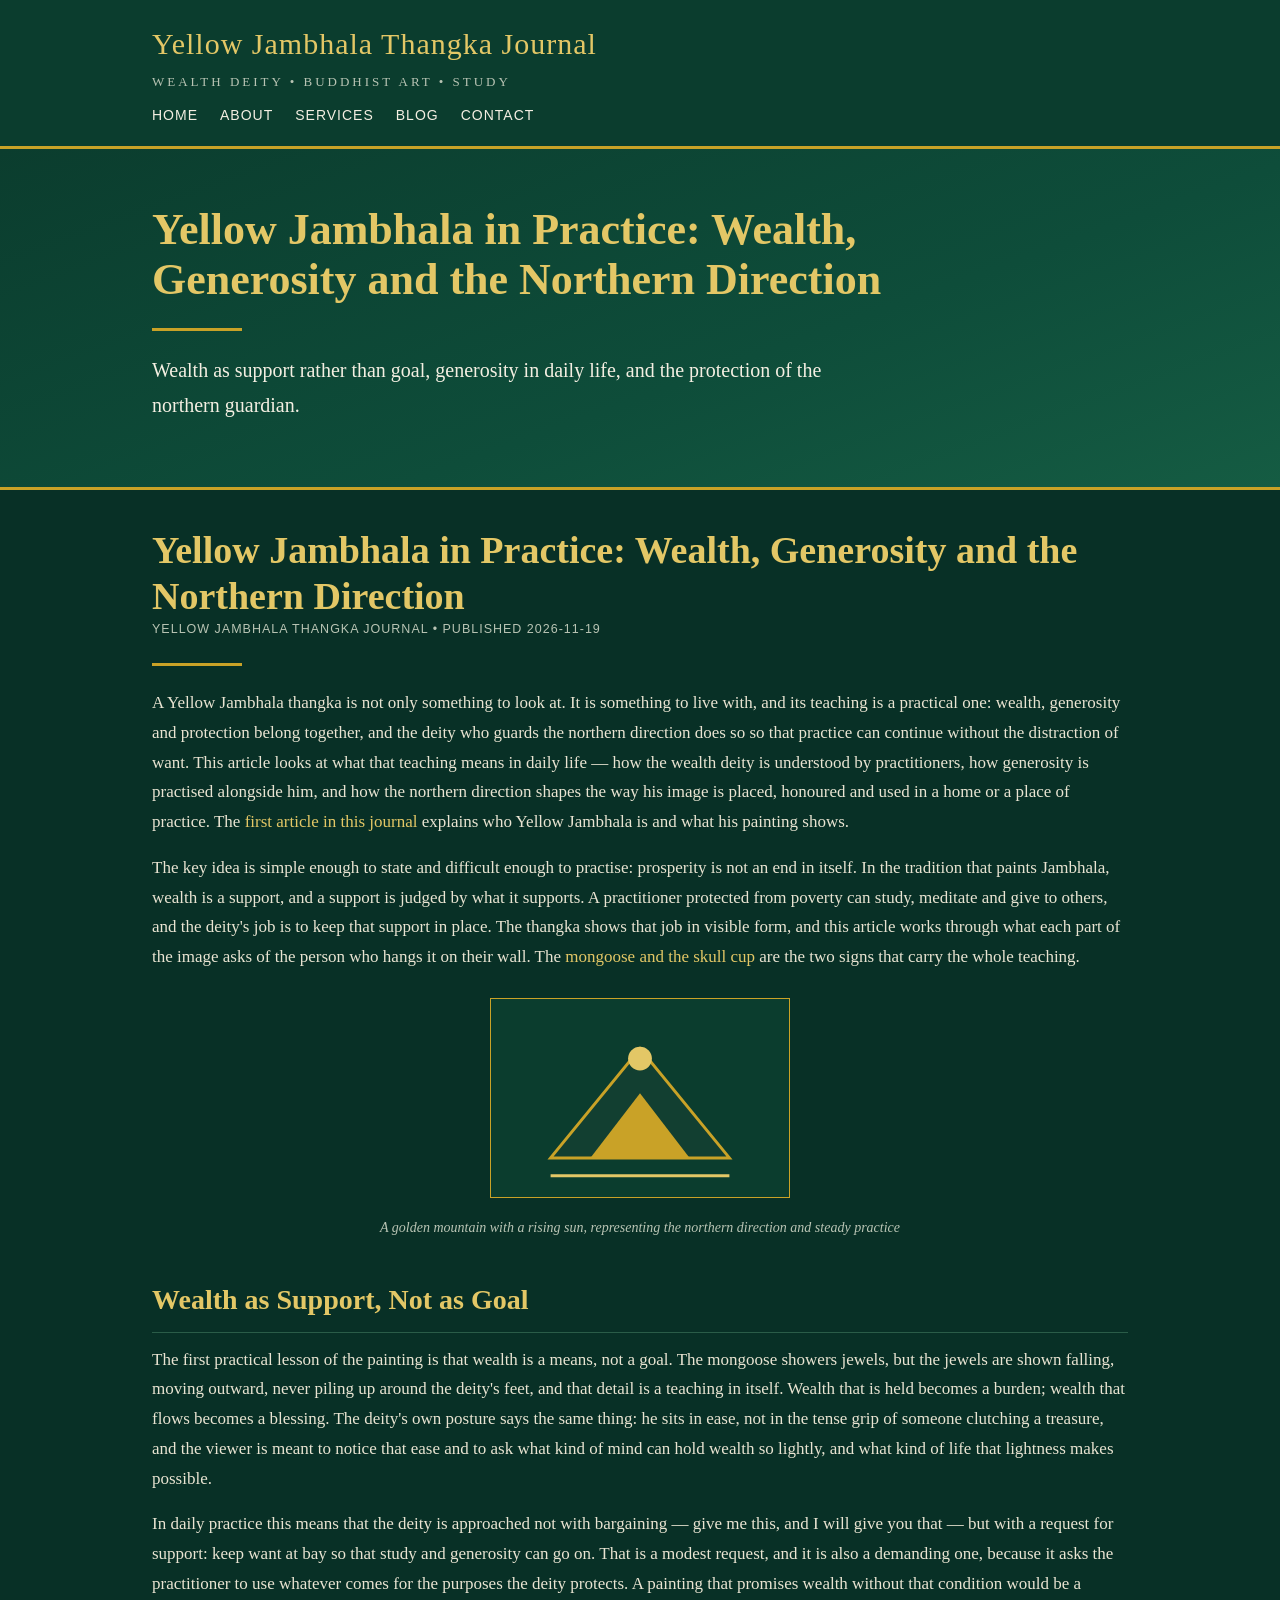
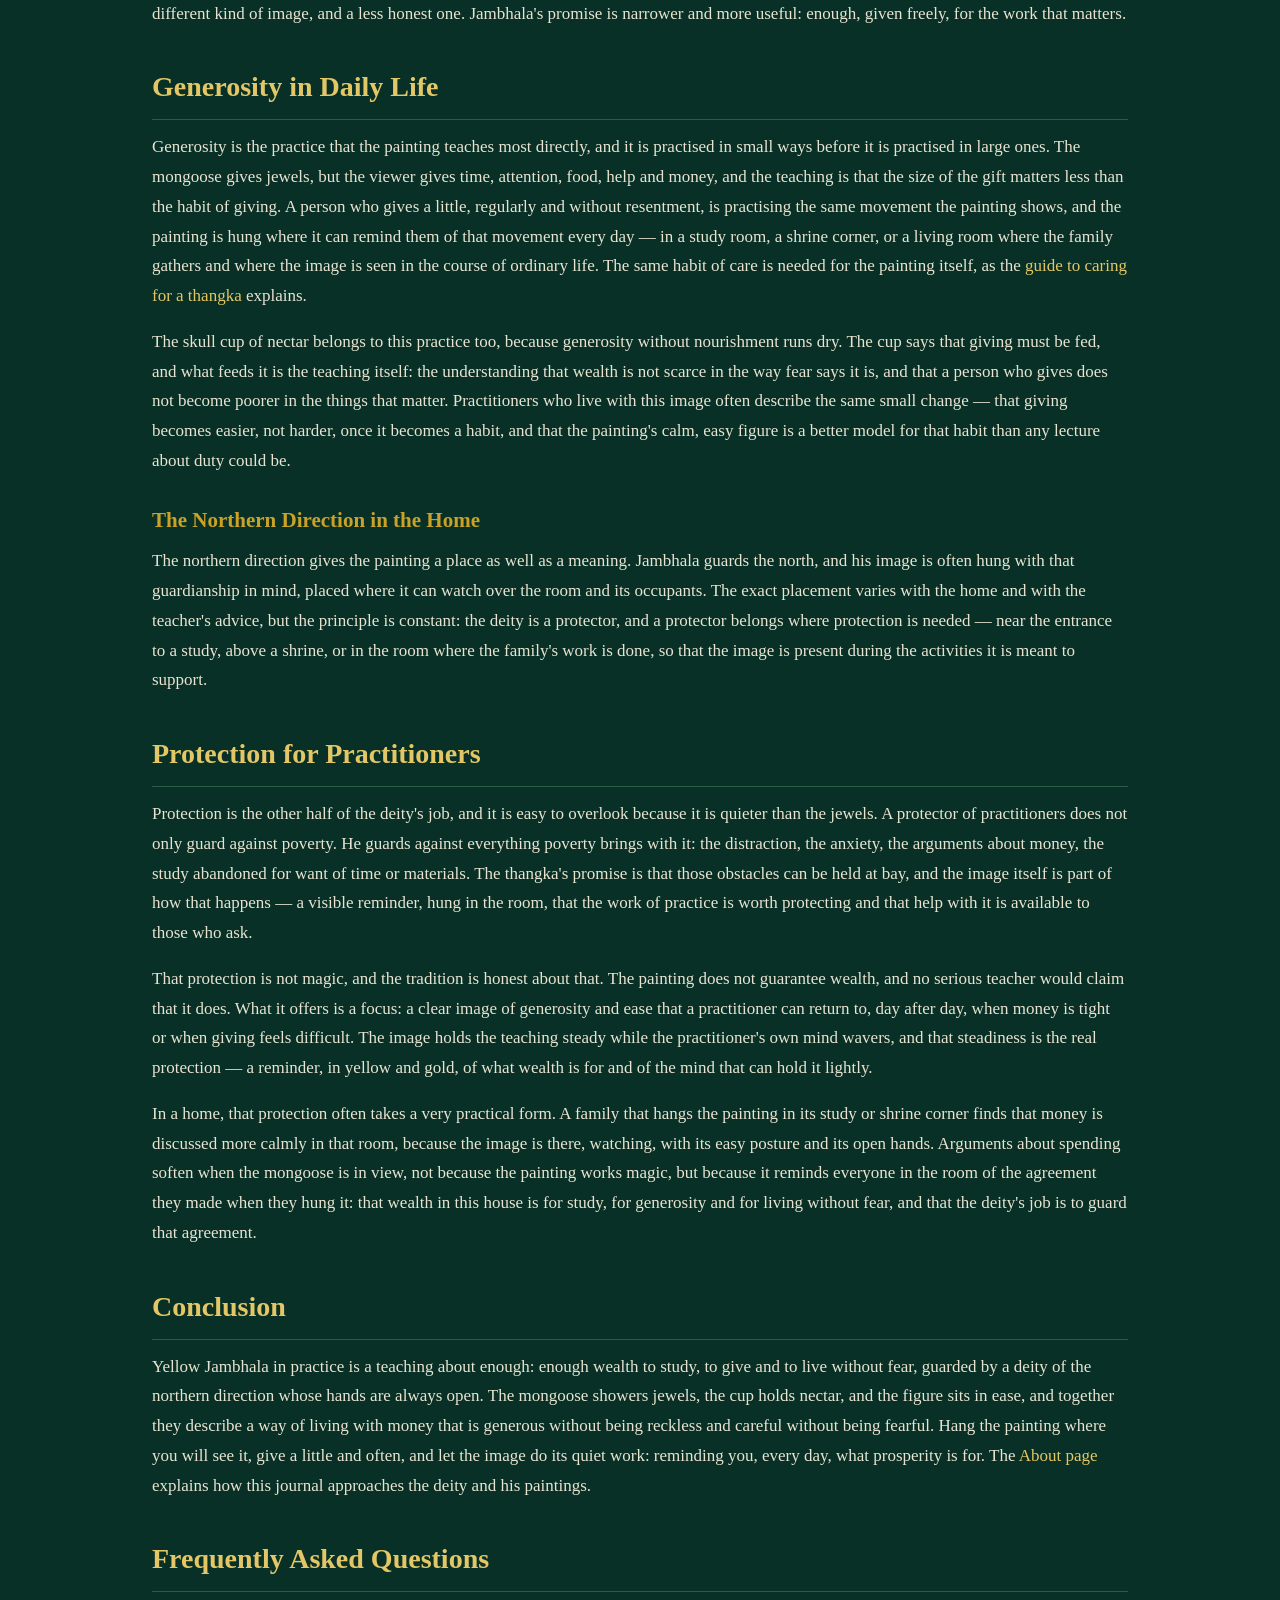
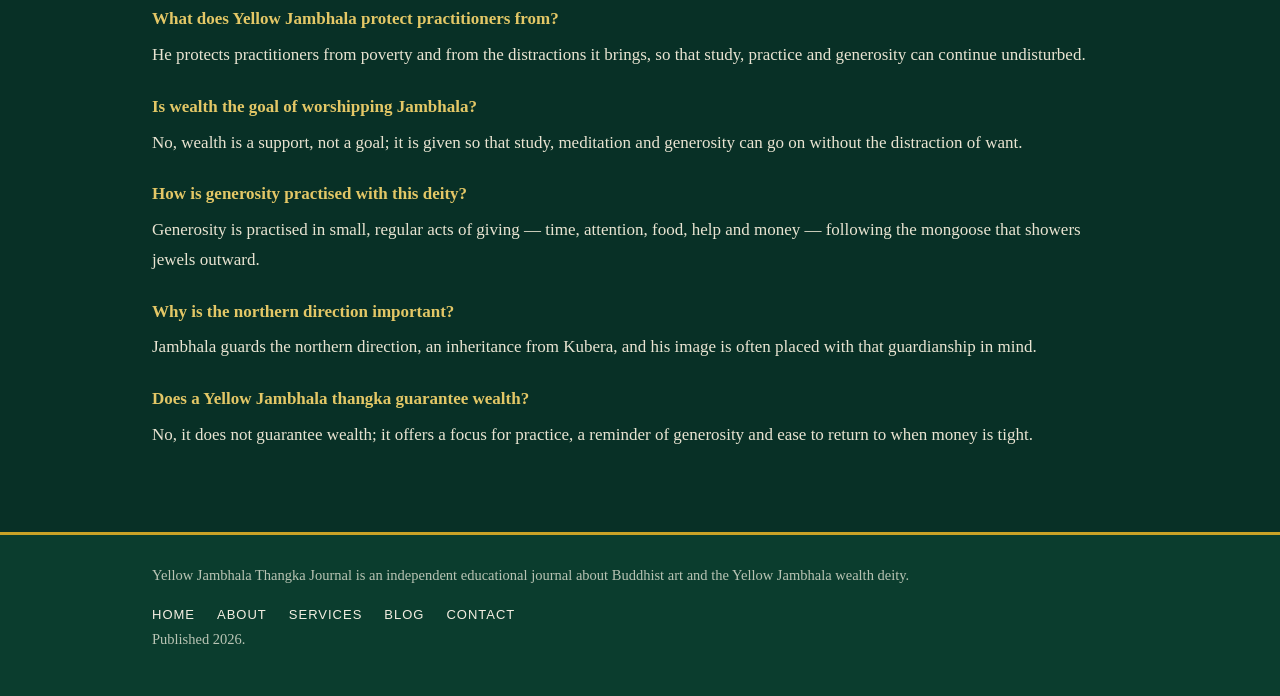
<file: articles/article-4.html>
<!DOCTYPE html>
<html lang="en">
<head>
<meta charset="utf-8">
<meta name="viewport" content="width=device-width, initial-scale=1">
<title>Yellow Jambhala in Practice: Wealth & Generosity</title>
<meta name="description" content="Wealth as support, not a goal: generosity in daily life, the northern guardian's protection, and living with a Yellow Jambhala thangka.">
<meta name="robots" content="index, follow">
<link rel="canonical" href="https://saritabasnet1.github.io/yellow-jambhala-thangka/articles/article-4.html">
<meta property="og:title" content="Yellow Jambhala in Practice: Wealth & Generosity">
<meta property="og:description" content="Wealth as support, not a goal: generosity in daily life, the northern guardian's protection, and living with a Yellow Jambhala thangka.">
<meta property="og:type" content="article">
<meta property="og:url" content="https://saritabasnet1.github.io/yellow-jambhala-thangka/articles/article-4.html">
<meta property="og:site_name" content="Yellow Jambhala Thangka Journal">
<link rel="stylesheet" href="../style.css">
<script type="application/ld+json">{"@context":"https://schema.org","@type":"Article","headline":"Yellow Jambhala in Practice: Wealth, Generosity and the Northern Direction","description":"Wealth as support rather than goal, generosity in daily life, and the protection of the northern guardian.","datePublished":"2026-11-19","publisher":{"@type":"Organization","name":"Yellow Jambhala Thangka Journal"}}</script>
</head>
<body>
<header><div class="wrap"><div class="brand">Yellow Jambhala Thangka Journal<small>Wealth Deity • Buddhist Art • Study</small></div><nav><a href="../index.html">Home</a><a href="../about.html">About</a><a href="../services.html">Services</a><a href="../blog.html">Blog</a><a href="../contact.html">Contact</a></nav></div></header>
<section class="hero"><div class="wrap"><div class="hero-title">Yellow Jambhala in Practice: Wealth, Generosity and the Northern Direction</div><div class="rule"></div><p class="lede">Wealth as support rather than goal, generosity in daily life, and the protection of the northern guardian.</p></div></section>
<main><div class="wrap"><article>
<h1 style="font-size:38px;color:#e3c766;line-height:1.2">Yellow Jambhala in Practice: Wealth, Generosity and the Northern Direction</h1>
<p class="meta">Yellow Jambhala Thangka Journal • Published 2026-11-19</p>
<div class="rule"></div>
<p>A Yellow Jambhala thangka is not only something to look at. It is something to live with, and its teaching is a practical one: wealth, generosity and protection belong together, and the deity who guards the northern direction does so so that practice can continue without the distraction of want. This article looks at what that teaching means in daily life — how the wealth deity is understood by practitioners, how generosity is practised alongside him, and how the northern direction shapes the way his image is placed, honoured and used in a home or a place of practice. The <a href="../articles/article-1.html">first article in this journal</a> explains who Yellow Jambhala is and what his painting shows.</p>
<p>The key idea is simple enough to state and difficult enough to practise: prosperity is not an end in itself. In the tradition that paints Jambhala, wealth is a support, and a support is judged by what it supports. A practitioner protected from poverty can study, meditate and give to others, and the deity's job is to keep that support in place. The thangka shows that job in visible form, and this article works through what each part of the image asks of the person who hangs it on their wall. The <a href="../articles/article-2.html">mongoose and the skull cup</a> are the two signs that carry the whole teaching.</p>
<figure><svg width="300" height="200" viewBox="0 0 300 200" role="img" aria-label="A golden mountain with a rising sun, representing the northern direction and steady practice"><rect width="300" height="200" fill="#0b3d2e"/><path d="M60 160 L150 50 L240 160 Z" fill="#123f31" stroke="#c9a227" stroke-width="3"/><path d="M100 160 L150 95 L200 160 Z" fill="#c9a227"/><circle cx="150" cy="60" r="12" fill="#e3c766"/><path d="M60 178 L240 178" stroke="#e3c766" stroke-width="3"/></svg><figcaption>A golden mountain with a rising sun, representing the northern direction and steady practice</figcaption></figure><h2>Wealth as Support, Not as Goal</h2>
<p>The first practical lesson of the painting is that wealth is a means, not a goal. The mongoose showers jewels, but the jewels are shown falling, moving outward, never piling up around the deity's feet, and that detail is a teaching in itself. Wealth that is held becomes a burden; wealth that flows becomes a blessing. The deity's own posture says the same thing: he sits in ease, not in the tense grip of someone clutching a treasure, and the viewer is meant to notice that ease and to ask what kind of mind can hold wealth so lightly, and what kind of life that lightness makes possible.</p>
<p>In daily practice this means that the deity is approached not with bargaining — give me this, and I will give you that — but with a request for support: keep want at bay so that study and generosity can go on. That is a modest request, and it is also a demanding one, because it asks the practitioner to use whatever comes for the purposes the deity protects. A painting that promises wealth without that condition would be a different kind of image, and a less honest one. Jambhala's promise is narrower and more useful: enough, given freely, for the work that matters.</p>
<h2>Generosity in Daily Life</h2>
<p>Generosity is the practice that the painting teaches most directly, and it is practised in small ways before it is practised in large ones. The mongoose gives jewels, but the viewer gives time, attention, food, help and money, and the teaching is that the size of the gift matters less than the habit of giving. A person who gives a little, regularly and without resentment, is practising the same movement the painting shows, and the painting is hung where it can remind them of that movement every day — in a study room, a shrine corner, or a living room where the family gathers and where the image is seen in the course of ordinary life. The same habit of care is needed for the painting itself, as the <a href="../articles/article-5.html">guide to caring for a thangka</a> explains.</p>
<p>The skull cup of nectar belongs to this practice too, because generosity without nourishment runs dry. The cup says that giving must be fed, and what feeds it is the teaching itself: the understanding that wealth is not scarce in the way fear says it is, and that a person who gives does not become poorer in the things that matter. Practitioners who live with this image often describe the same small change — that giving becomes easier, not harder, once it becomes a habit, and that the painting's calm, easy figure is a better model for that habit than any lecture about duty could be.</p>
<h3>The Northern Direction in the Home</h3>
<p>The northern direction gives the painting a place as well as a meaning. Jambhala guards the north, and his image is often hung with that guardianship in mind, placed where it can watch over the room and its occupants. The exact placement varies with the home and with the teacher's advice, but the principle is constant: the deity is a protector, and a protector belongs where protection is needed — near the entrance to a study, above a shrine, or in the room where the family's work is done, so that the image is present during the activities it is meant to support.</p>
<h2>Protection for Practitioners</h2>
<p>Protection is the other half of the deity's job, and it is easy to overlook because it is quieter than the jewels. A protector of practitioners does not only guard against poverty. He guards against everything poverty brings with it: the distraction, the anxiety, the arguments about money, the study abandoned for want of time or materials. The thangka's promise is that those obstacles can be held at bay, and the image itself is part of how that happens — a visible reminder, hung in the room, that the work of practice is worth protecting and that help with it is available to those who ask.</p>
<p>That protection is not magic, and the tradition is honest about that. The painting does not guarantee wealth, and no serious teacher would claim that it does. What it offers is a focus: a clear image of generosity and ease that a practitioner can return to, day after day, when money is tight or when giving feels difficult. The image holds the teaching steady while the practitioner's own mind wavers, and that steadiness is the real protection — a reminder, in yellow and gold, of what wealth is for and of the mind that can hold it lightly.</p>
<p>In a home, that protection often takes a very practical form. A family that hangs the painting in its study or shrine corner finds that money is discussed more calmly in that room, because the image is there, watching, with its easy posture and its open hands. Arguments about spending soften when the mongoose is in view, not because the painting works magic, but because it reminds everyone in the room of the agreement they made when they hung it: that wealth in this house is for study, for generosity and for living without fear, and that the deity's job is to guard that agreement.</p>
<h2>Conclusion</h2>
<p>Yellow Jambhala in practice is a teaching about enough: enough wealth to study, to give and to live without fear, guarded by a deity of the northern direction whose hands are always open. The mongoose showers jewels, the cup holds nectar, and the figure sits in ease, and together they describe a way of living with money that is generous without being reckless and careful without being fearful. Hang the painting where you will see it, give a little and often, and let the image do its quiet work: reminding you, every day, what prosperity is for. The <a href="../about.html">About page</a> explains how this journal approaches the deity and his paintings.</p>
<h2>Frequently Asked Questions</h2>
<div class="faq"><p class="q">What does Yellow Jambhala protect practitioners from?</p><p>He protects practitioners from poverty and from the distractions it brings, so that study, practice and generosity can continue undisturbed.</p></div>
<div class="faq"><p class="q">Is wealth the goal of worshipping Jambhala?</p><p>No, wealth is a support, not a goal; it is given so that study, meditation and generosity can go on without the distraction of want.</p></div>
<div class="faq"><p class="q">How is generosity practised with this deity?</p><p>Generosity is practised in small, regular acts of giving — time, attention, food, help and money — following the mongoose that showers jewels outward.</p></div>
<div class="faq"><p class="q">Why is the northern direction important?</p><p>Jambhala guards the northern direction, an inheritance from Kubera, and his image is often placed with that guardianship in mind.</p></div>
<div class="faq"><p class="q">Does a Yellow Jambhala thangka guarantee wealth?</p><p>No, it does not guarantee wealth; it offers a focus for practice, a reminder of generosity and ease to return to when money is tight.</p></div>
</article></div></main>
<footer><div class="wrap"><p>Yellow Jambhala Thangka Journal is an independent educational journal about Buddhist art and the Yellow Jambhala wealth deity.</p><nav><a href="../index.html">Home</a><a href="../about.html">About</a><a href="../services.html">Services</a><a href="../blog.html">Blog</a><a href="../contact.html">Contact</a></nav><p>Published 2026.</p></div></footer>
</body>
</html>
</file>
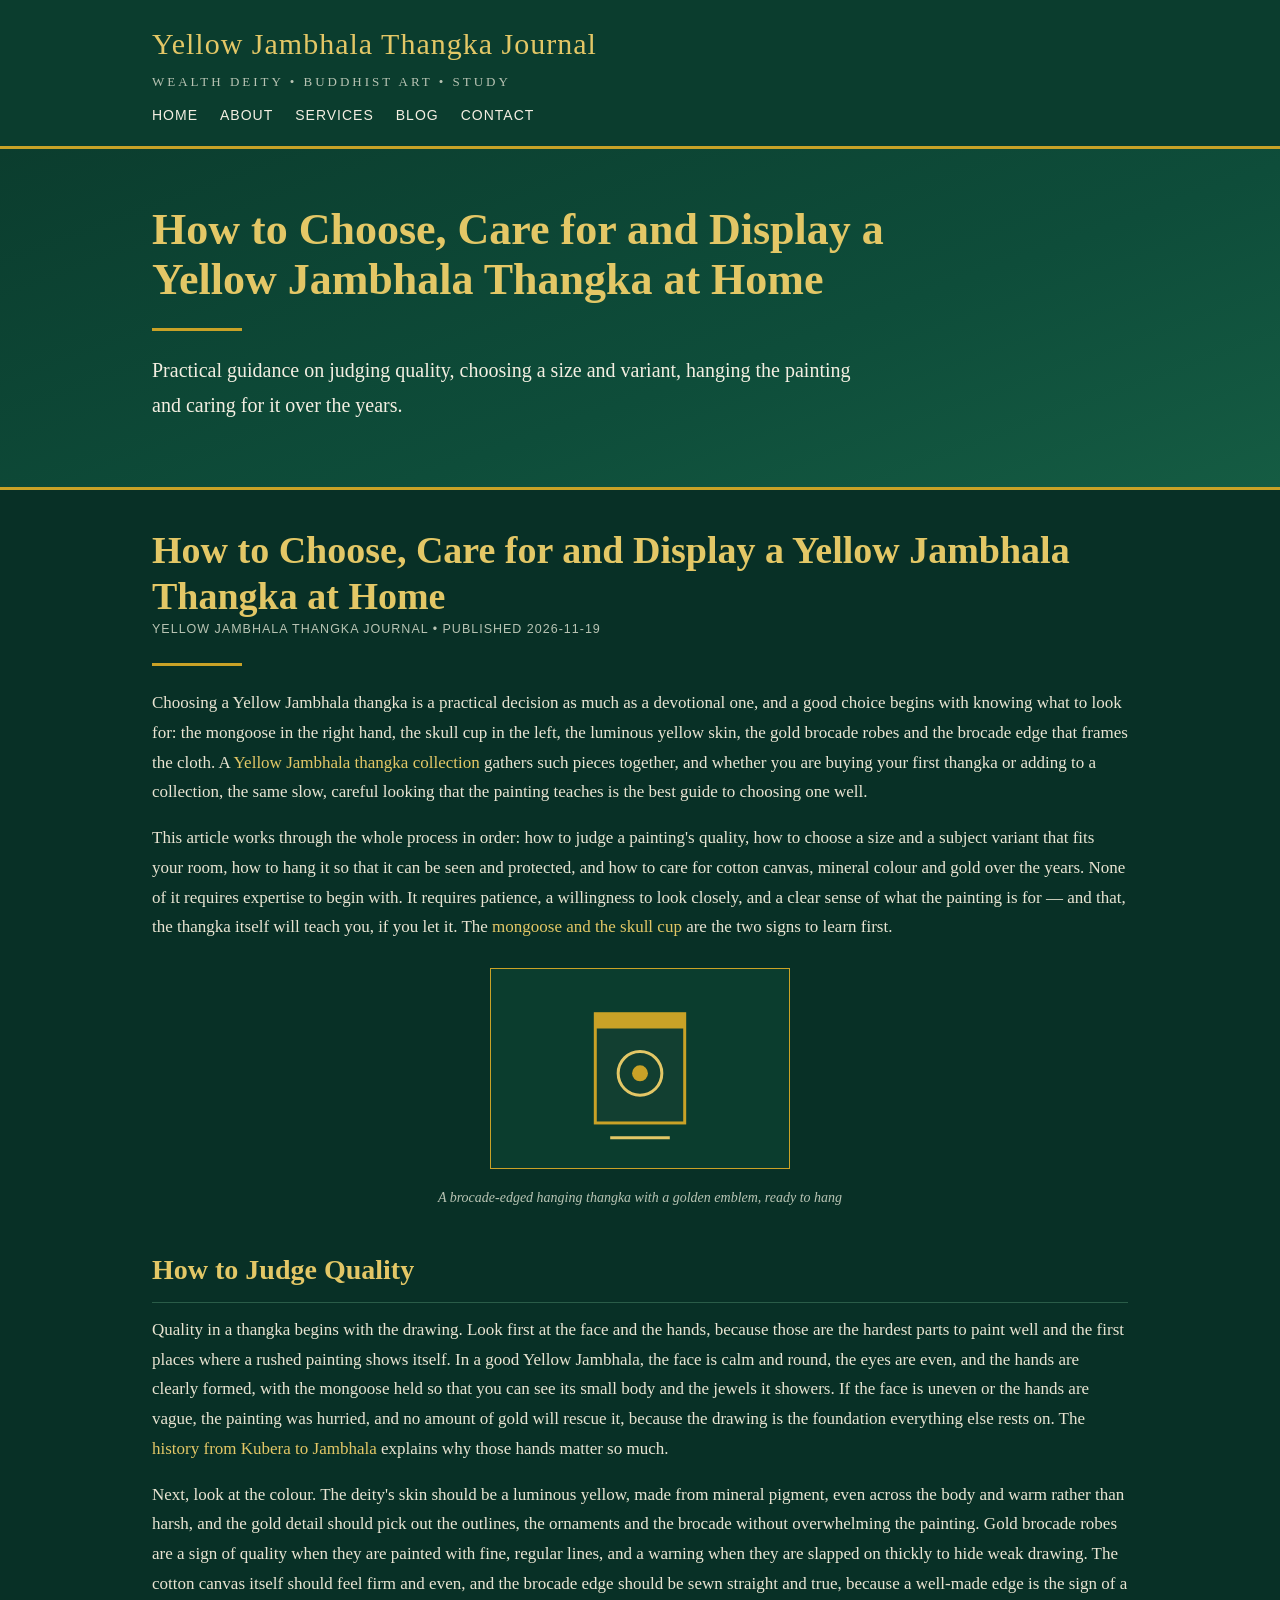
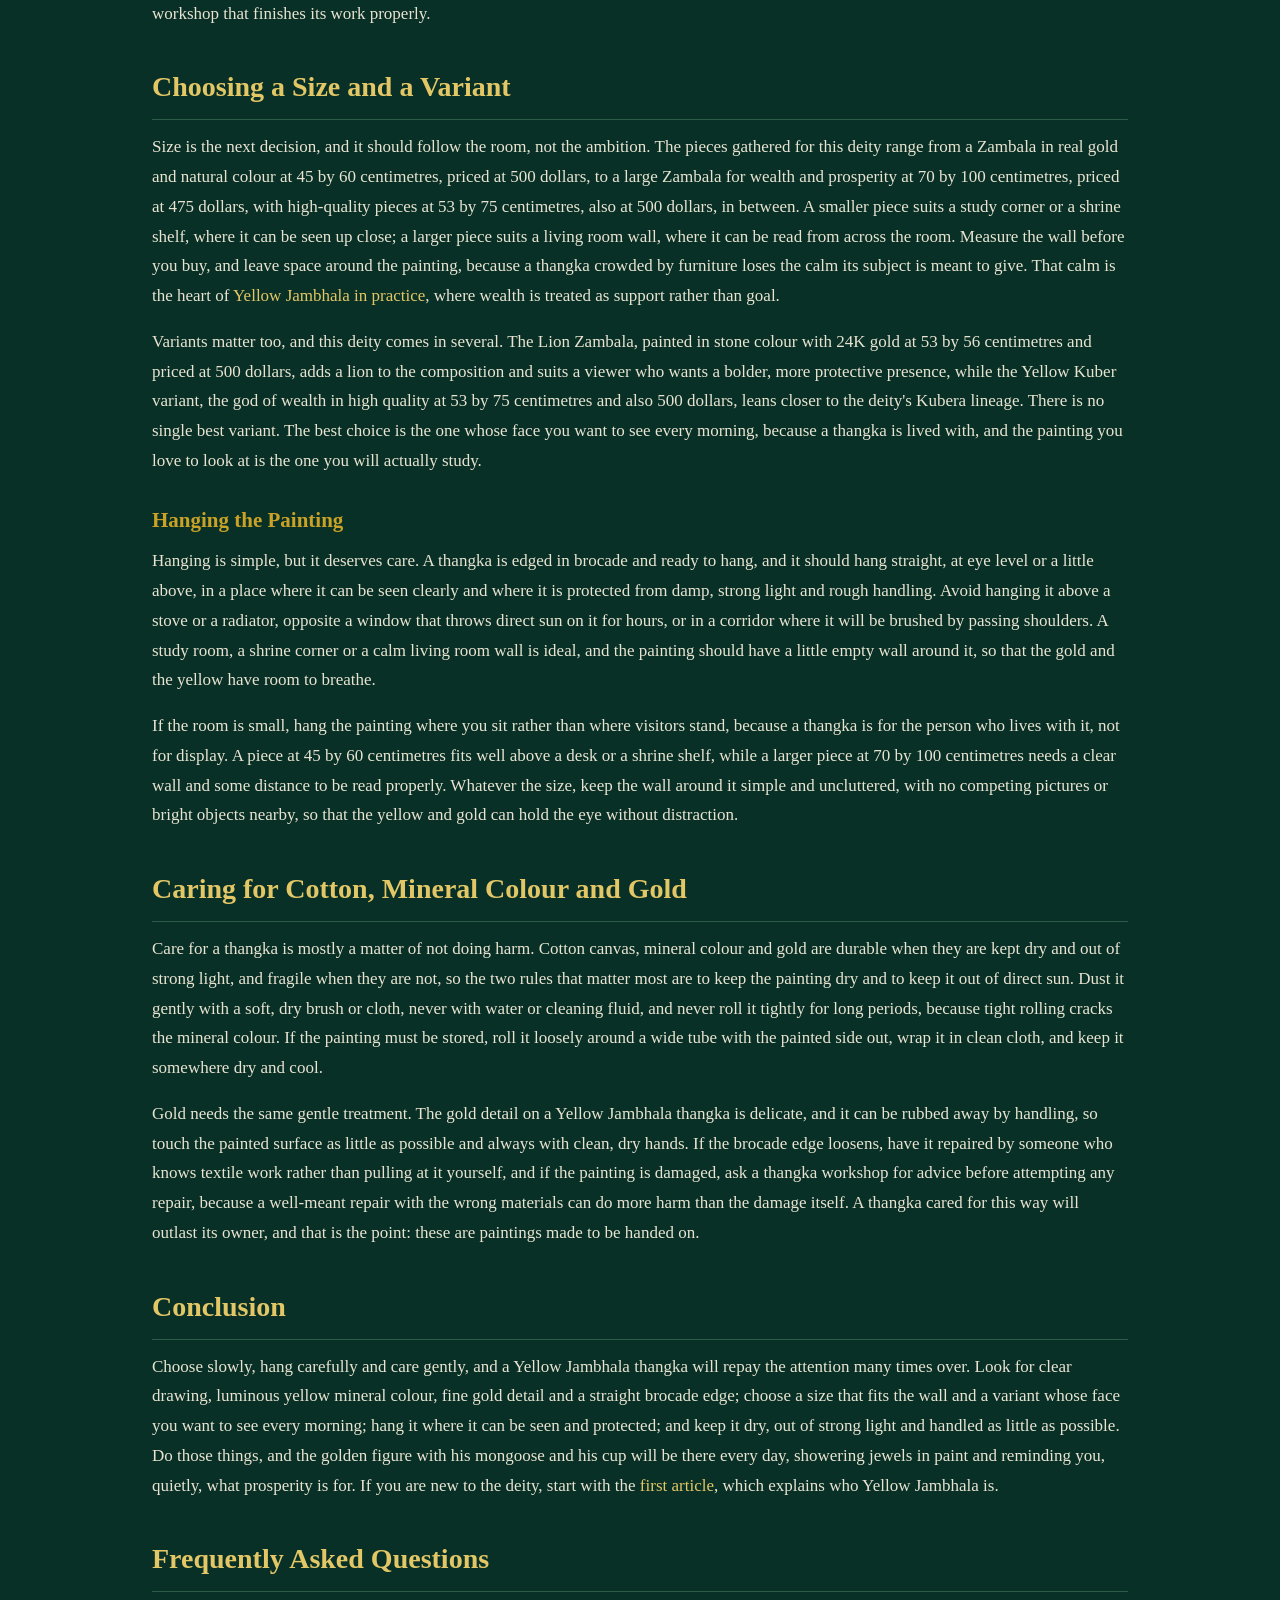
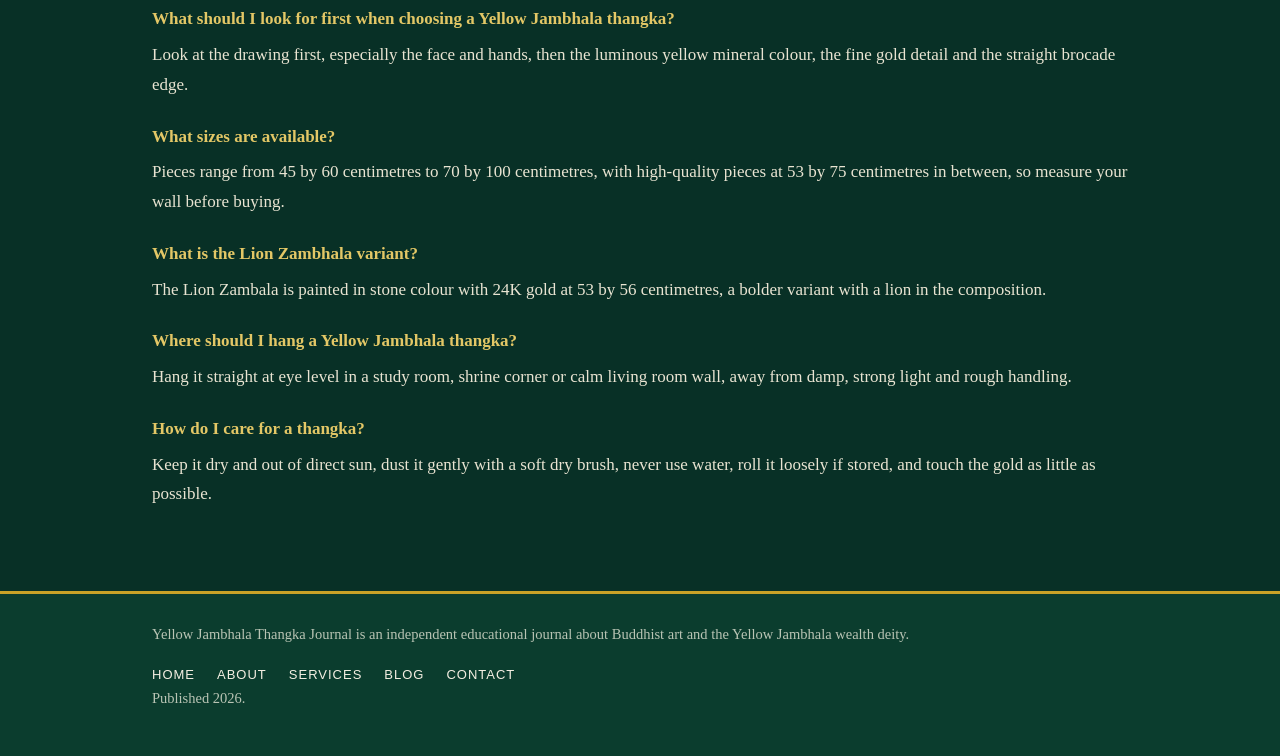
<file: articles/article-5.html>
<!DOCTYPE html>
<html lang="en">
<head>
<meta charset="utf-8">
<meta name="viewport" content="width=device-width, initial-scale=1">
<title>How to Choose & Display a Yellow Jambhala Thangka</title>
<meta name="description" content="Practical guidance on judging quality, choosing a size and variant, hanging the painting and caring for it over the years.">
<meta name="robots" content="index, follow">
<link rel="canonical" href="https://saritabasnet1.github.io/yellow-jambhala-thangka/articles/article-5.html">
<meta property="og:title" content="How to Choose & Display a Yellow Jambhala Thangka">
<meta property="og:description" content="Practical guidance on judging quality, choosing a size and variant, hanging the painting and caring for it over the years.">
<meta property="og:type" content="article">
<meta property="og:url" content="https://saritabasnet1.github.io/yellow-jambhala-thangka/articles/article-5.html">
<meta property="og:site_name" content="Yellow Jambhala Thangka Journal">
<link rel="stylesheet" href="../style.css">
<script type="application/ld+json">{"@context":"https://schema.org","@type":"Article","headline":"How to Choose, Care for and Display a Yellow Jambhala Thangka at Home","description":"Practical guidance on judging quality, choosing a size and variant, hanging the painting and caring for it over the years.","datePublished":"2026-11-19","publisher":{"@type":"Organization","name":"Yellow Jambhala Thangka Journal"}}</script>
</head>
<body>
<header><div class="wrap"><div class="brand">Yellow Jambhala Thangka Journal<small>Wealth Deity • Buddhist Art • Study</small></div><nav><a href="../index.html">Home</a><a href="../about.html">About</a><a href="../services.html">Services</a><a href="../blog.html">Blog</a><a href="../contact.html">Contact</a></nav></div></header>
<section class="hero"><div class="wrap"><div class="hero-title">How to Choose, Care for and Display a Yellow Jambhala Thangka at Home</div><div class="rule"></div><p class="lede">Practical guidance on judging quality, choosing a size and variant, hanging the painting and caring for it over the years.</p></div></section>
<main><div class="wrap"><article>
<h1 style="font-size:38px;color:#e3c766;line-height:1.2">How to Choose, Care for and Display a Yellow Jambhala Thangka at Home</h1>
<p class="meta">Yellow Jambhala Thangka Journal • Published 2026-11-19</p>
<div class="rule"></div>
<p>Choosing a Yellow Jambhala thangka is a practical decision as much as a devotional one, and a good choice begins with knowing what to look for: the mongoose in the right hand, the skull cup in the left, the luminous yellow skin, the gold brocade robes and the brocade edge that frames the cloth. A <a href="https://nepathangka.com/collections/wealth-deity-thangka/yellow-jambhala-thangka">Yellow Jambhala thangka collection</a> gathers such pieces together, and whether you are buying your first thangka or adding to a collection, the same slow, careful looking that the painting teaches is the best guide to choosing one well.</p>
<p>This article works through the whole process in order: how to judge a painting's quality, how to choose a size and a subject variant that fits your room, how to hang it so that it can be seen and protected, and how to care for cotton canvas, mineral colour and gold over the years. None of it requires expertise to begin with. It requires patience, a willingness to look closely, and a clear sense of what the painting is for — and that, the thangka itself will teach you, if you let it. The <a href="../articles/article-2.html">mongoose and the skull cup</a> are the two signs to learn first.</p>
<figure><svg width="300" height="200" viewBox="0 0 300 200" role="img" aria-label="A brocade-edged hanging thangka with a golden emblem, ready to hang"><rect width="300" height="200" fill="#0b3d2e"/><rect x="105" y="45" width="90" height="110" fill="#123f31" stroke="#c9a227" stroke-width="3"/><path d="M105 45 L195 45 L195 60 L105 60 Z" fill="#c9a227"/><circle cx="150" cy="105" r="22" fill="none" stroke="#e3c766" stroke-width="3"/><circle cx="150" cy="105" r="8" fill="#c9a227"/><path d="M120 170 L180 170" stroke="#e3c766" stroke-width="3"/></svg><figcaption>A brocade-edged hanging thangka with a golden emblem, ready to hang</figcaption></figure><h2>How to Judge Quality</h2>
<p>Quality in a thangka begins with the drawing. Look first at the face and the hands, because those are the hardest parts to paint well and the first places where a rushed painting shows itself. In a good Yellow Jambhala, the face is calm and round, the eyes are even, and the hands are clearly formed, with the mongoose held so that you can see its small body and the jewels it showers. If the face is uneven or the hands are vague, the painting was hurried, and no amount of gold will rescue it, because the drawing is the foundation everything else rests on. The <a href="../articles/article-3.html">history from Kubera to Jambhala</a> explains why those hands matter so much.</p>
<p>Next, look at the colour. The deity's skin should be a luminous yellow, made from mineral pigment, even across the body and warm rather than harsh, and the gold detail should pick out the outlines, the ornaments and the brocade without overwhelming the painting. Gold brocade robes are a sign of quality when they are painted with fine, regular lines, and a warning when they are slapped on thickly to hide weak drawing. The cotton canvas itself should feel firm and even, and the brocade edge should be sewn straight and true, because a well-made edge is the sign of a workshop that finishes its work properly.</p>
<h2>Choosing a Size and a Variant</h2>
<p>Size is the next decision, and it should follow the room, not the ambition. The pieces gathered for this deity range from a Zambala in real gold and natural colour at 45 by 60 centimetres, priced at 500 dollars, to a large Zambala for wealth and prosperity at 70 by 100 centimetres, priced at 475 dollars, with high-quality pieces at 53 by 75 centimetres, also at 500 dollars, in between. A smaller piece suits a study corner or a shrine shelf, where it can be seen up close; a larger piece suits a living room wall, where it can be read from across the room. Measure the wall before you buy, and leave space around the painting, because a thangka crowded by furniture loses the calm its subject is meant to give. That calm is the heart of <a href="../articles/article-4.html">Yellow Jambhala in practice</a>, where wealth is treated as support rather than goal.</p>
<p>Variants matter too, and this deity comes in several. The Lion Zambala, painted in stone colour with 24K gold at 53 by 56 centimetres and priced at 500 dollars, adds a lion to the composition and suits a viewer who wants a bolder, more protective presence, while the Yellow Kuber variant, the god of wealth in high quality at 53 by 75 centimetres and also 500 dollars, leans closer to the deity's Kubera lineage. There is no single best variant. The best choice is the one whose face you want to see every morning, because a thangka is lived with, and the painting you love to look at is the one you will actually study.</p>
<h3>Hanging the Painting</h3>
<p>Hanging is simple, but it deserves care. A thangka is edged in brocade and ready to hang, and it should hang straight, at eye level or a little above, in a place where it can be seen clearly and where it is protected from damp, strong light and rough handling. Avoid hanging it above a stove or a radiator, opposite a window that throws direct sun on it for hours, or in a corridor where it will be brushed by passing shoulders. A study room, a shrine corner or a calm living room wall is ideal, and the painting should have a little empty wall around it, so that the gold and the yellow have room to breathe.</p>
<p>If the room is small, hang the painting where you sit rather than where visitors stand, because a thangka is for the person who lives with it, not for display. A piece at 45 by 60 centimetres fits well above a desk or a shrine shelf, while a larger piece at 70 by 100 centimetres needs a clear wall and some distance to be read properly. Whatever the size, keep the wall around it simple and uncluttered, with no competing pictures or bright objects nearby, so that the yellow and gold can hold the eye without distraction.</p>
<h2>Caring for Cotton, Mineral Colour and Gold</h2>
<p>Care for a thangka is mostly a matter of not doing harm. Cotton canvas, mineral colour and gold are durable when they are kept dry and out of strong light, and fragile when they are not, so the two rules that matter most are to keep the painting dry and to keep it out of direct sun. Dust it gently with a soft, dry brush or cloth, never with water or cleaning fluid, and never roll it tightly for long periods, because tight rolling cracks the mineral colour. If the painting must be stored, roll it loosely around a wide tube with the painted side out, wrap it in clean cloth, and keep it somewhere dry and cool.</p>
<p>Gold needs the same gentle treatment. The gold detail on a Yellow Jambhala thangka is delicate, and it can be rubbed away by handling, so touch the painted surface as little as possible and always with clean, dry hands. If the brocade edge loosens, have it repaired by someone who knows textile work rather than pulling at it yourself, and if the painting is damaged, ask a thangka workshop for advice before attempting any repair, because a well-meant repair with the wrong materials can do more harm than the damage itself. A thangka cared for this way will outlast its owner, and that is the point: these are paintings made to be handed on.</p>
<h2>Conclusion</h2>
<p>Choose slowly, hang carefully and care gently, and a Yellow Jambhala thangka will repay the attention many times over. Look for clear drawing, luminous yellow mineral colour, fine gold detail and a straight brocade edge; choose a size that fits the wall and a variant whose face you want to see every morning; hang it where it can be seen and protected; and keep it dry, out of strong light and handled as little as possible. Do those things, and the golden figure with his mongoose and his cup will be there every day, showering jewels in paint and reminding you, quietly, what prosperity is for. If you are new to the deity, start with the <a href="../articles/article-1.html">first article</a>, which explains who Yellow Jambhala is.</p>
<h2>Frequently Asked Questions</h2>
<div class="faq"><p class="q">What should I look for first when choosing a Yellow Jambhala thangka?</p><p>Look at the drawing first, especially the face and hands, then the luminous yellow mineral colour, the fine gold detail and the straight brocade edge.</p></div>
<div class="faq"><p class="q">What sizes are available?</p><p>Pieces range from 45 by 60 centimetres to 70 by 100 centimetres, with high-quality pieces at 53 by 75 centimetres in between, so measure your wall before buying.</p></div>
<div class="faq"><p class="q">What is the Lion Zambhala variant?</p><p>The Lion Zambala is painted in stone colour with 24K gold at 53 by 56 centimetres, a bolder variant with a lion in the composition.</p></div>
<div class="faq"><p class="q">Where should I hang a Yellow Jambhala thangka?</p><p>Hang it straight at eye level in a study room, shrine corner or calm living room wall, away from damp, strong light and rough handling.</p></div>
<div class="faq"><p class="q">How do I care for a thangka?</p><p>Keep it dry and out of direct sun, dust it gently with a soft dry brush, never use water, roll it loosely if stored, and touch the gold as little as possible.</p></div>
</article></div></main>
<footer><div class="wrap"><p>Yellow Jambhala Thangka Journal is an independent educational journal about Buddhist art and the Yellow Jambhala wealth deity.</p><nav><a href="../index.html">Home</a><a href="../about.html">About</a><a href="../services.html">Services</a><a href="../blog.html">Blog</a><a href="../contact.html">Contact</a></nav><p>Published 2026.</p></div></footer>
</body>
</html>
</file>
<file: style.css>
/* Yellow Jambhala Thangka Journal — dark emerald & gold */
:root{--emerald:#0b3d2e;--emerald2:#0e4d3a;--emerald3:#083026;--gold:#c9a227;--gold2:#e3c766;--cream:#f4efe2;--ink:#e9e4d2;--muted:#b9c4b4;--card:#123f31}
*{box-sizing:border-box;margin:0;padding:0}
body{background:var(--emerald3);color:var(--ink);font-family:Georgia,'Times New Roman',serif;line-height:1.75;font-size:17px}
a{color:var(--gold2);text-decoration:none}
a:hover{text-decoration:underline}
header{background:var(--emerald);border-bottom:3px solid var(--gold);padding:18px 0}
.wrap{max-width:1020px;margin:0 auto;padding:0 22px}
.brand{font-size:30px;color:var(--gold2);letter-spacing:1px}
.brand small{display:block;font-size:13px;color:var(--muted);letter-spacing:3px;text-transform:uppercase}
nav{margin-top:10px;display:flex;flex-wrap:wrap;gap:6px 22px}
nav a{color:var(--cream);font-family:Verdana,Arial,sans-serif;font-size:14px;text-transform:uppercase;letter-spacing:1px}
nav a:hover{color:var(--gold2)}
.hero{background:linear-gradient(160deg,var(--emerald) 0%,var(--emerald2) 60%,#155c43 100%);padding:56px 0 48px;border-bottom:3px solid var(--gold)}
.hero h1,.hero .hero-title{font-size:44px;line-height:1.15;color:var(--gold2);max-width:760px;font-weight:bold}
.hero p.lede{font-size:20px;color:var(--cream);max-width:720px;margin-top:16px}
.rule{height:3px;background:var(--gold);width:90px;margin:22px 0}
main{padding:38px 0 60px}
h2{font-size:28px;color:var(--gold2);margin:34px 0 12px;border-bottom:1px solid #2a5c48;padding-bottom:8px}
h3{font-size:21px;color:var(--gold);margin:26px 0 8px}
p{margin:0 0 16px}
ul,ol{margin:0 0 16px 26px}
li{margin-bottom:8px}
figure{margin:26px 0;text-align:center}
figure svg{max-width:100%;height:auto;border:1px solid var(--gold);background:var(--card)}
figcaption{font-size:14px;color:var(--muted);margin-top:8px;font-style:italic}
.grid{display:grid;grid-template-columns:1fr 1fr;gap:22px;margin-top:24px}
.card{background:var(--card);border:1px solid var(--gold);border-top:5px solid var(--gold);padding:22px}
.card h3{margin-top:0}
.card h3 a{color:var(--gold2)}
.card p{font-size:15.5px;color:var(--ink)}
.meta{font-family:Verdana,Arial,sans-serif;font-size:12.5px;color:var(--muted);text-transform:uppercase;letter-spacing:1px}
.two{display:grid;grid-template-columns:1.6fr 1fr;gap:34px}
aside{background:var(--card);border:1px solid #2a5c48;padding:20px;height:fit-content}
aside h3{margin-top:0}
footer{background:var(--emerald);border-top:3px solid var(--gold);padding:28px 0;color:var(--muted);font-size:14.5px}
footer nav a{font-size:13px}
form label{display:block;margin:16px 0 6px;font-weight:bold;color:var(--gold2)}
form input,form textarea{width:100%;padding:11px;border:1px solid var(--gold);background:#0a2e23;color:var(--cream);font-family:Georgia,serif;font-size:16px}
form button{background:var(--gold);color:#1c2a10;border:0;padding:13px 30px;font-size:16px;font-weight:bold;cursor:pointer;margin-top:20px}
form button:hover{background:var(--gold2)}
#draft{background:#0a2e23;border:1px dashed var(--gold);padding:18px;margin-top:24px;white-space:pre-wrap;display:none}
.faq{margin:10px 0 22px}
.faq p{margin-bottom:6px}
.faq .q{font-weight:bold;color:var(--gold2)}
@media(max-width:700px){.grid,.two{grid-template-columns:1fr}.hero h1,.hero .hero-title{font-size:32px}}
</file>
